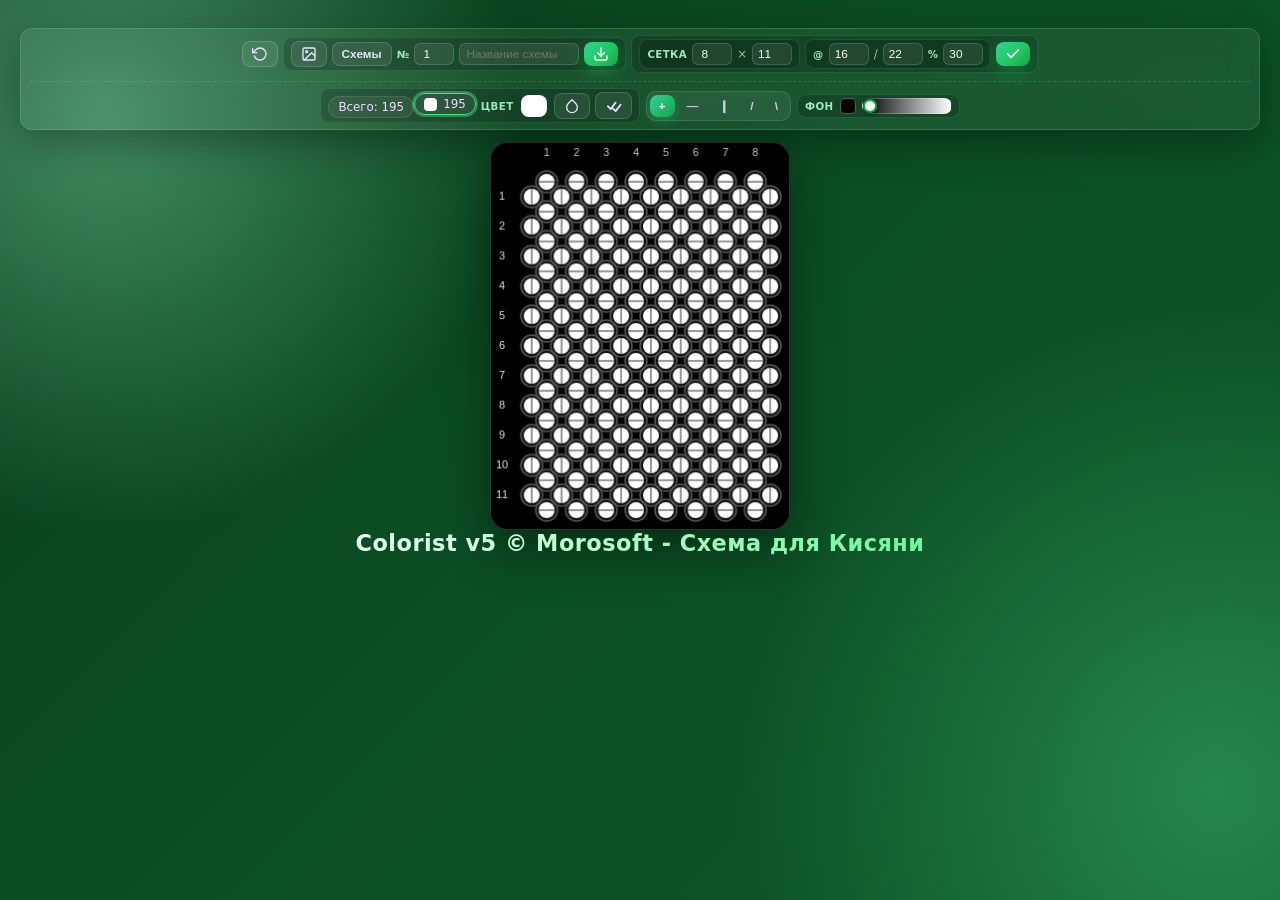
<file: index.html>
<!DOCTYPE html>
<html lang="ru">
<head>
<meta charset="UTF-8">
<meta name="viewport" content="width=device-width, initial-scale=1.0">
<title>Colorist v5</title>
<style>
* { margin: 0; padding: 0; box-sizing: border-box; }
body {
  font-family: 'Segoe UI', system-ui, -apple-system, Arial, sans-serif;
  background: #0a3d1c;
  color: #f2fff6; min-height: 100vh; display: flex; flex-direction: column; align-items: center; padding: 28px 20px;
}
body::before {
  content: '';
  position: fixed; inset: -25%; z-index: -1;
  background:
    radial-gradient(700px at 22% 25%, rgba(150,255,200,0.4), transparent 60%),
    radial-gradient(800px at 80% 75%, rgba(85,225,145,0.35), transparent 60%),
    radial-gradient(600px at 55% 110%, rgba(30,170,95,0.5), transparent 55%),
    linear-gradient(135deg, #082f16 0%, #0b4d23 45%, #0e5a2c 100%);
  animation: bgMove 20s ease-in-out infinite alternate;
}
@keyframes bgMove {
  from { transform: translate(-2%, -2%) rotate(-2deg); }
  to { transform: translate(2%, 2%) rotate(2deg); }
}
h1 {
  margin-bottom: 18px; font-size: 1.4em; font-weight: 700; letter-spacing: .5px;
  background: linear-gradient(90deg, #eafff2, #6ef79c);
  -webkit-background-clip: text; background-clip: text;
  -webkit-text-fill-color: transparent; color: transparent;
}
.controls {
  display: flex; flex-wrap: wrap; gap: 5px; align-items: center; justify-content: center; margin-bottom: 12px;
  background: rgba(255,255,255,0.06);
  backdrop-filter: blur(14px); -webkit-backdrop-filter: blur(14px);
  border: 1px solid rgba(150,255,200,0.18);
  border-radius: 12px; padding: 6px 8px;
  box-shadow: 0 12px 40px rgba(0,0,0,0.35);
}
.grp {
  display: inline-flex; align-items: center; gap: 5px; padding: 3px 7px;
  background: rgba(0,0,0,0.18); border: 1px solid rgba(150,255,200,0.13); border-radius: 9px;
}
.lbl {
  font-size: 0.64em; font-weight: 700; letter-spacing: 0.4px; text-transform: uppercase;
  color: #9fe6bd; white-space: nowrap;
}
.sep { font-size: 0.74em; color: #9db8ad; }
.controls label { font-size: 0.78em; color: #cfc9ef; }
.controls input[type="number"] {
  width: 42px; padding: 3px 2px; border-radius: 6px; font-size: 0.74em;
  border: 1px solid rgba(255,255,255,0.15); background: rgba(255,255,255,0.08); color: #fff; text-align: center;
  outline: none; transition: border-color .2s, box-shadow .2s;
}
.controls input[type="number"]:focus { border-color: #4ade80; box-shadow: 0 0 0 3px rgba(74, 222, 128, 0.25); }
.color-picker-wrap { display: flex; align-items: center; gap: 5px; }
.color-picker-wrap input[type="color"] { width: 30px; height: 26px; border: none; cursor: pointer; background: none; padding: 0; }
.color-picker-wrap input[type="color"]::-webkit-color-swatch-wrapper { padding: 2px; }
.color-picker-wrap input[type="color"]::-webkit-color-swatch { border-radius: 8px; border: 1px solid rgba(255,255,255,0.25); }
.slot-wrap { display: flex; align-items: center; gap: 5px; }
[hidden] { display: none !important; }
.slot-wrap input[type="number"] { width: 40px; }
button {
  padding: 4px 9px; border-radius: 8px; border: none; cursor: pointer; font-size: 0.74em; font-weight: 600;
  display: inline-flex; align-items: center; justify-content: center; gap: 4px;
  color: #fff; background: linear-gradient(135deg, #34d399 0%, #22c55e 60%, #16a34a 100%);
  box-shadow: 0 6px 18px rgba(34, 197, 94, 0.35);
  transition: transform .15s ease, box-shadow .15s ease, filter .15s ease;
}
button:hover { filter: brightness(1.1); transform: translateY(-1px); }
button:active { transform: translateY(0) scale(0.97); }
button.sec {
  background: rgba(255,255,255,0.08); border: 1px solid rgba(255,255,255,0.16);
  box-shadow: none; color: #e8e4ff;
}
button.sec:hover { background: rgba(255,255,255,0.16); }
button svg { pointer-events: none; }
button:disabled { opacity: 0.4; cursor: default; transform: none !important; filter: none !important; box-shadow: none !important; }
button.on {
  background: linear-gradient(135deg, #fbbf24 0%, #f59e0b 100%);
  color: #2a1a00; box-shadow: 0 6px 16px rgba(245,158,11,0.4);
}
button.on:hover { background: linear-gradient(135deg, #fbbf24 0%, #f59e0b 100%); filter: brightness(1.08); }
canvas {
  background: #000;
  border: 1px solid rgba(150,255,200,0.22); border-radius: 18px; cursor: pointer; touch-action: none; max-width: 100%;
  box-shadow: 0 18px 50px rgba(0,0,0,0.45);
}
.stats {
  display: flex; flex-direction: column; gap: 6px;
  flex-basis: 100%; margin-top: 3px; padding-top: 6px;
  border-top: 1px dashed rgba(150,255,200,0.16);
}
.draw-bar {
  display: flex; flex-wrap: wrap; gap: 6px; align-items: center; justify-content: center;
}
.stats-chips {
  display: flex; flex-wrap: wrap; gap: 5px; justify-content: center;
}
.bg-wrap { gap: 6px; }
.bg-wrap .swatch { width: 16px; height: 16px; border-radius: 5px; box-shadow: inset 0 0 0 1px rgba(0,0,0,0.5); }
.bg-wrap input[type="range"] {
  width: 90px; height: 16px; cursor: pointer; accent-color: #4ade80;
  background: linear-gradient(90deg, #000 0%, #fff 100%); border-radius: 8px;
  -webkit-appearance: none; appearance: none; border: 1px solid rgba(255,255,255,0.25);
}
.bg-wrap input[type="range"]::-webkit-slider-thumb {
  -webkit-appearance: none; appearance: none; width: 14px; height: 14px; border-radius: 50%;
  background: #f2fff6; border: 2px solid #16a34a; box-shadow: 0 1px 4px rgba(0,0,0,0.5);
}
.bg-wrap input[type="range"]::-moz-range-thumb {
  width: 14px; height: 14px; border-radius: 50%; background: #f2fff6; border: 2px solid #16a34a;
}
.stat-chip {
  display: inline-flex; align-items: center; gap: 6px;
  background: rgba(255,255,255,0.07); border: 1px solid rgba(255,255,255,0.1);
  backdrop-filter: blur(8px); -webkit-backdrop-filter: blur(8px);
  padding: 3px 9px; border-radius: 13px; font-size: 0.74em; color: #e8e4ff;
}
.stat-chip.clickable { cursor: pointer; transition: transform .12s ease, border-color .12s ease, box-shadow .12s ease; }
.stat-chip.clickable:hover { transform: translateY(-1px); border-color: rgba(150,255,200,0.5); background: rgba(255,255,255,0.13); }
.stat-chip.sel { border-color: #4ade80; box-shadow: 0 0 0 2px rgba(74,222,128,0.45); }
.swatch { display: inline-block; width: 13px; height: 13px; border-radius: 4px; border: 1px solid rgba(255,255,255,0.35); }
.slot-wrap input[type="text"] {
  width: 120px; padding: 3px 6px; border-radius: 6px; font-size: 0.74em;
  border: 1px solid rgba(255,255,255,0.15); background: rgba(255,255,255,0.08); color: #fff;
  outline: none; transition: border-color .2s, box-shadow .2s;
}
.slot-wrap input[type="text"]:focus { border-color: #4ade80; box-shadow: 0 0 0 3px rgba(74, 222, 128, 0.25); }
.slot-wrap select {
  padding: 3px 6px; border-radius: 6px; font-size: 0.74em; max-width: 210px;
  border: 1px solid rgba(255,255,255,0.15); background: rgba(255,255,255,0.08); color: #fff; outline: none;
}
.slot-wrap select[hidden] { display: none; }
.slot-wrap select:focus { border-color: #4ade80; box-shadow: 0 0 0 3px rgba(74, 222, 128, 0.25); }
.slot-wrap select option { background: #0b4d23; color: #fff; }
.slot-wrap select option:disabled { color: #7f9c8b; }
.modes {
  display: inline-flex; gap: 3px; padding: 3px; border-radius: 10px;
  background: rgba(255,255,255,0.06); border: 1px solid rgba(255,255,255,0.12);
}
.mode-btn {
  padding: 4px 9px; font-size: 0.74em; border-radius: 8px;
  background: transparent; color: #cfc9ef; box-shadow: none;
}
.mode-btn:hover { background: rgba(255,255,255,0.14); transform: none; filter: none; }
.mode-btn:active { transform: scale(0.97); }
.mode-btn.active {
  background: linear-gradient(135deg, #34d399 0%, #16a34a 100%);
  color: #fff; box-shadow: 0 4px 12px rgba(34,197,94,0.35);
}
</style>
</head>
<body>
<div class="controls">
  <button id="undoBtn" class="sec" title="Отменить последнее действие (Ctrl+Z)" disabled><svg viewBox="0 0 24 24" width="16" height="16" fill="none" stroke="currentColor" stroke-width="2" stroke-linecap="round" stroke-linejoin="round"><polyline points="1 4 1 10 7 10"/><path d="M3.51 15a9 9 0 1 0 2.13-9.36L1 10"/></svg></button>
  <select id="slotSelect" hidden title="Список слотов с названиями"></select>
  <div class="grp slot-wrap" id="slotWrap">
    <button id="pngBtn" class="sec" title="Скачать схему в PNG"><svg viewBox="0 0 24 24" width="16" height="16" fill="none" stroke="currentColor" stroke-width="2" stroke-linecap="round" stroke-linejoin="round"><rect x="3" y="3" width="18" height="18" rx="2"/><circle cx="8.5" cy="8.5" r="1.5"/><polyline points="21 15 16 10 5 21"/></svg></button>
    <button id="loadBtn" class="sec" title="Загрузить из слота">Схемы</button>
    <span class="lbl">№</span>
    <input type="number" id="slotInput" value="1" min="1" max="999">
    <input type="text" id="nameInput" placeholder="Название схемы" maxlength="40">
    <button id="saveBtn" title="Сохранить в слот"><svg viewBox="0 0 24 24" width="16" height="16" fill="none" stroke="currentColor" stroke-width="2" stroke-linecap="round" stroke-linejoin="round"><path d="M21 15v4a2 2 0 0 1-2 2H5a2 2 0 0 1-2-2v-4"/><polyline points="7 10 12 15 17 10"/><line x1="12" y1="15" x2="12" y2="3"/></svg></button>
  </div>
  <div class="grp slot-wrap">
	  <div class="grp" title="Сетка: столбцов × чётных рядов">
		<span class="lbl">Сетка</span>
		<input type="number" id="widthInput" value="8" min="1" max="50" title="Столбцов в ряду">
		<span class="sep">×</span>
		<input type="number" id="heightInput" value="11" min="1" max="24" title="Чётных (нумерованных) рядов">
	  </div>
	  <div class="grp" title="Внутренний/внешний диаметр бусины и шаг между центрами">
		<span class="lbl">@</span>
		<input type="number" id="innerInput" value="16" min="0" max="80" title="Внутренний диаметр цвета">
		<span class="sep">/</span>
		<input type="number" id="diamInput" value="22" min="4" max="80" title="Внешний диаметр">
		<span class="lbl">%</span>
		<input type="number" id="centresInput" value="30" min="4" max="120" title="Между центрами">
	  </div>
	  <button id="applyBtn" title="Применить"><svg viewBox="0 0 24 24" width="16" height="16" fill="none" stroke="currentColor" stroke-width="2.5" stroke-linecap="round" stroke-linejoin="round"><polyline points="20 6 9 17 4 12"/></svg></button>
  </div>
  <div class="stats" id="stats" title="Клик по цвету — выбрать его для рисования, ПКМ по бусине — взять цвет с бусины">
	<div class="stats-chips">
		<div class="draw-bar">
		  <div class="grp color-picker-wrap">
		    <div id="statsChips"></div>
			<span class="lbl">Цвет</span>
			<input type="color" id="colorPicker" value="#ffffff">
			<button id="dropBtn" class="sec" title="Пипетка: брать цвет с бусины вместо рисования (клавиша C)"><svg viewBox="0 0 24 24" width="16" height="16" fill="none" stroke="currentColor" stroke-width="2" stroke-linecap="round" stroke-linejoin="round"><path d="M12 2.69l5.66 5.66a8 8 0 1 1-11.31 0z"/></svg></button>
			<button id="clearBtn" class="sec" title="Закрасить все"><svg viewBox="0 0 24 24" width="17" height="17" fill="none" stroke="currentColor" stroke-width="2.5" stroke-linecap="round" stroke-linejoin="round"><polyline points="4 13 8 17 15 8"/><polyline points="11 16 15 20 22 11"/></svg></button>
		  </div>
		  <div class="modes" id="modes" title="Что закрашивать одним кликом (альтернатива Shift — в ширину / Alt — в высоту)">
			<button type="button" class="mode-btn active" data-mode="bead">+️</button>
			<button type="button" class="mode-btn" data-mode="row">—</button>
			<button type="button" class="mode-btn" data-mode="col">❙</button>
			<button type="button" class="mode-btn" data-mode="dUp">/</button>
			<button type="button" class="mode-btn" data-mode="dDn">\</button>
		  </div>
		  <div class="grp bg-wrap" title="Цвет подложки: клик по пустому месту холста переключает чёрный/белый, ползунок — оттенок серого">
			<span class="lbl">Фон</span>
			<span class="swatch" id="bgSwatch"></span>
			<input type="range" id="bgSlider" min="0" max="255" value="0" title="Оттенок серого: 0 — чёрный, 255 — белый">
		  </div>
		</div>
	</div>
  </div>
</div>
<canvas id="canvas"></canvas>
<h1>Colorist v5 © Mоrоsоft   - Схема для Кисяни</h1> 
<script>
const canvas = document.getElementById('canvas');
const ctx = canvas.getContext('2d');
const widthInput = document.getElementById('widthInput');
const heightInput = document.getElementById('heightInput');
const diamInput = document.getElementById('diamInput');
const centresInput = document.getElementById('centresInput');
const innerInput = document.getElementById('innerInput');
const colorPicker = document.getElementById('colorPicker');
const slotInput = document.getElementById('slotInput');
const nameInput = document.getElementById('nameInput');
const slotSelect = document.getElementById('slotSelect');
const slotWrap = document.getElementById('slotWrap');
const applyBtn = document.getElementById('applyBtn');
const saveBtn = document.getElementById('saveBtn');
const loadBtn = document.getElementById('loadBtn');
const clearBtn = document.getElementById('clearBtn');
const statsEl = document.getElementById('stats');
const statsChips = document.getElementById('statsChips');
const bgSlider = document.getElementById('bgSlider');
const bgSwatch = document.getElementById('bgSwatch');
const undoBtn = document.getElementById('undoBtn');
const dropBtn = document.getElementById('dropBtn');
const pngBtn = document.getElementById('pngBtn');

let cols = 8, rows = 23;
let beadD = 22;
let centreD = 30;
let innerD = 16;
const MARGIN = 8;
const LABEL_W = 22;
const LABEL_H = 20;
let beadR = 11;
let P = 30;
let V = 15;
let ORIGIN_X = LABEL_W + MARGIN + beadR + P / 2;
let grid = [];
const DEFAULT_COLOR = '#ffffff';
let currentColor = '#ffffff';
let bgColor = '#000000';
let eyedropper = false;
let hover = null;
let draftTimer = null;
const HISTORY_MAX = 20;
const history = [];

function beadCount(r) { return (r % 2 === 1) ? cols + 1 : cols; }
function rowBase(r) { return (r % 2 === 1) ? -P / 2 : 0; }
function beadX(r, i) { return ORIGIN_X + rowBase(r) + i * P; }
function beadY(r) { return LABEL_H + MARGIN + beadR + r * V; }
function recalc() {
  beadR = beadD / 2;
  P = centreD;
  V = centreD / 2;
  ORIGIN_X = LABEL_W + MARGIN + beadR + P / 2;
}

function initGrid() {
  grid = [];
  for (let r = 0; r < rows; r++) {
    grid[r] = [];
    for (let c = 0; c < beadCount(r); c++) {
      grid[r][c] = DEFAULT_COLOR;
    }
  }
}

function slotOrientation(r) {
  return (r % 2 === 0) ? 'horizontal' : 'vertical';
}

function resizeCanvas() {
  const w = LABEL_W + cols * P + 2 * (beadR + MARGIN);
  const h = LABEL_H + (rows - 1) * V + 2 * (beadR + MARGIN);
  const maxW = window.innerWidth - 40;
  const scale = maxW < w ? maxW / w : 1;
  const sw = Math.floor(w * scale);
  const sh = Math.floor(h * scale);
  if (canvas.width !== w || canvas.height !== h ||
      canvas.style.width !== sw + 'px' || canvas.style.height !== sh + 'px') {
    canvas.width = w;
    canvas.height = h;
    canvas.style.width = sw + 'px';
    canvas.style.height = sh + 'px';
    draw();
  }
}

function draw() {
  ctx.fillStyle = bgColor;
  ctx.fillRect(0, 0, canvas.width, canvas.height);
  for (let r = 0; r < rows; r++) {
    const n = beadCount(r);
    const cy = beadY(r);
    for (let c = 0; c < n; c++) {
      const cx = beadX(r, c);
      const color = grid[r][c];
      const orient = slotOrientation(r);
      const innerR = Math.max(0, Math.min(innerD / 2, beadR));

      ctx.beginPath();
      ctx.arc(cx, cy, beadR, 0, Math.PI * 2);
      ctx.fillStyle = 'rgba(255,255,255,0.08)';
      ctx.fill();
      ctx.strokeStyle = '#555';
      ctx.lineWidth = 1.5;
      ctx.stroke();

      if (innerR > 0) {
        ctx.beginPath();
        ctx.arc(cx, cy, innerR, 0, Math.PI * 2);
        ctx.fillStyle = color;
        ctx.fill();
      }

      ctx.beginPath();
      ctx.strokeStyle = '#999';
      ctx.lineWidth = 2;
      if (orient === 'horizontal') {
        ctx.moveTo(cx - beadR + 3, cy);
        ctx.lineTo(cx + beadR - 3, cy);
      } else {
        ctx.moveTo(cx, cy - beadR + 3);
        ctx.lineTo(cx, cy + beadR - 3);
      }
      ctx.stroke();
    }
  }
  drawHighlight();
  drawLabels();
  renderStats();
  scheduleDraftSave();
}

function drawHighlight() {
  if (!hover || hover.r >= rows || hover.c >= beadCount(hover.r)) return;
  const x = beadX(hover.r, hover.c);
  const y = beadY(hover.r);
  ctx.fillStyle = 'rgba(255,255,255,0.06)';
  ctx.fillRect(0, y - beadR, canvas.width, beadR * 2);
  ctx.fillStyle = 'rgba(110,247,156,0.10)';
  ctx.fillRect(x - beadR, 0, beadR * 2, canvas.height);
}

function bgLuminance() {
  const m = /^#([0-9a-f]{2})([0-9a-f]{2})([0-9a-f]{2})$/i.exec(bgColor);
  if (!m) return 0;
  return Math.round(0.299 * parseInt(m[1], 16) + 0.587 * parseInt(m[2], 16) + 0.114 * parseInt(m[3], 16));
}

function labelColors() {
  const dark = bgLuminance() >= 128;
  return dark ? { base: '#14351f', hl: '#000000' } : { base: '#c6f0d2', hl: '#ffffff' };
}

function drawLabels() {
  ctx.font = '11px "Segoe UI", Arial, sans-serif';
  ctx.textAlign = 'center';
  ctx.textBaseline = 'middle';
  const lc = labelColors();
  let hlRow = -1, hlCol = -1;
  if (hover && hover.r < rows) {
    const lr = (hover.r % 2 === 1) ? hover.r : hover.r + 1;
    const lbl = Math.floor(lr / 2) + 1;
    if (lbl <= rowsToInput(rows)) hlRow = lbl;
    if (hover.c + 1 <= cols) hlCol = hover.c + 1;
  }
  for (let r = 1; r < rows; r += 2) {
    const n = Math.floor(r / 2) + 1;
    const hl = n === hlRow;
    ctx.fillStyle = hl ? lc.hl : lc.base;
    ctx.font = hl ? 'bold 12px "Segoe UI", Arial, sans-serif' : '11px "Segoe UI", Arial, sans-serif';
    ctx.fillText(String(n), LABEL_W / 2, beadY(r));
  }
  for (let c = 0; c < cols; c++) {
    const n = c + 1;
    const hl = n === hlCol;
    ctx.fillStyle = hl ? lc.hl : lc.base;
    ctx.font = hl ? 'bold 12px "Segoe UI", Arial, sans-serif' : '11px "Segoe UI", Arial, sans-serif';
    ctx.fillText(String(n), beadX(0, c), LABEL_H / 2);
  }
}

function renderStats() {
  const counts = {};
  let total = 0;
  for (let r = 0; r < rows; r++) {
    for (let c = 0; c < grid[r].length; c++) {
      const color = grid[r][c];
      counts[color] = (counts[color] || 0) + 1;
      total++;
    }
  }
  const sorted = Object.keys(counts).sort((a, b) => counts[b] - counts[a]);
  statsChips.textContent = '';
  const totalSpan = document.createElement('span');
  totalSpan.className = 'stat-chip';
  totalSpan.textContent = 'Всего: ' + total;
  statsChips.appendChild(totalSpan);
  sorted.forEach((color) => {
    const chip = document.createElement('span');
    chip.className = 'stat-chip clickable' + (color === currentColor ? ' sel' : '');
    chip.title = color + ' (' + counts[color] + ') — выбрать этот цвет';
    const sw = document.createElement('span');
    sw.className = 'swatch';
    sw.style.background = color;
    chip.appendChild(sw);
    chip.appendChild(document.createTextNode(String(counts[color])));
    chip.addEventListener('click', () => {
      currentColor = color;
      colorPicker.value = color;
      draw();
    });
    statsChips.appendChild(chip);
  });
}

function getBeadAt(clientX, clientY) {
  const rect = canvas.getBoundingClientRect();
  const scaleX = canvas.width / rect.width;
  const scaleY = canvas.height / rect.height;
  const mx = (clientX - rect.left) * scaleX;
  const my = (clientY - rect.top) * scaleY;
  return beadAtPoint(mx, my);
}

function beadAtPoint(mx, my) {
  for (let r = 0; r < rows; r++) {
    const n = beadCount(r);
    const cy = beadY(r);
    for (let c = 0; c < n; c++) {
      const cx = beadX(r, c);
      const dx = mx - cx, dy = my - cy;
      if (dx * dx + dy * dy <= beadR * beadR) return { r, c };
    }
  }
  return null;
}

function paintDiagonal(b, stepX, stepY) {
  grid[b.r][b.c] = currentColor;
  [1, -1].forEach((dir) => {
    let x = beadX(b.r, b.c) + stepX * dir;
    let y = beadY(b.r) + stepY * dir;
    let nxt = beadAtPoint(x, y);
    while (nxt) {
      grid[nxt.r][nxt.c] = currentColor;
      x += stepX * dir;
      y += stepY * dir;
      nxt = beadAtPoint(x, y);
    }
  });
}

function pickColorAt(b) {
  currentColor = grid[b.r][b.c];
  colorPicker.value = currentColor;
  draw();
}

function pointOnGutter(clientX, clientY) {
  const rect = canvas.getBoundingClientRect();
  const scaleX = canvas.width / rect.width;
  const scaleY = canvas.height / rect.height;
  const mx = (clientX - rect.left) * scaleX;
  const my = (clientY - rect.top) * scaleY;
  const leftEdge = ORIGIN_X - beadR;
  const topEdge = beadY(0) - beadR;
  return mx < LABEL_W || my < LABEL_H || mx < leftEdge || my < topEdge;
}

function paintBead(e, start) {
  e.preventDefault();
  const touch = e.touches ? e.touches[0] : e;
  const b = getBeadAt(touch.clientX, touch.clientY);
  if (!b) {
    if (start && !eyedropper && pointOnGutter(touch.clientX, touch.clientY)) toggleBg();
    return;
  }
  hover = b;
  if (eyedropper || (e.ctrlKey && !e.touches)) { pickColorAt(b); return; }
  if (start) pushUndo();
  let mode = clickMode;
  if (e.shiftKey) mode = 'row';
  else if (e.altKey) mode = 'col';
  if (mode === 'row') {
    for (let c = 0; c < grid[b.r].length; c++) grid[b.r][c] = currentColor;
  } else if (mode === 'col') {
    for (let r = b.r % 2; r < rows; r += 2) {
      if (b.c < grid[r].length) grid[r][b.c] = currentColor;
    }
  } else if (mode === 'dUp') {
    paintDiagonal(b, P / 2, -V);
  } else if (mode === 'dDn') {
    paintDiagonal(b, P / 2, V);
  } else {
    grid[b.r][b.c] = currentColor;
  }
  draw();
}

function cookieName(n) { return 'beads_s' + n; }
function storageKey(n) { return 'beads_slot_' + n; }
const lastSlotKey = 'beads_last';
const draftKey = 'beads_draft';

function snapshot() {
  return {
    cols: cols, rows: rows, diam: beadD, cen: centreD, inner: innerD,
    grid: grid.map((r) => r.slice()), color: currentColor, name: nameInput.value, bg: bgColor
  };
}

function pushUndo() {
  history.push(snapshot());
  if (history.length > HISTORY_MAX) history.shift();
  updateUndoBtn();
}

function undo() {
  const s = history.pop();
  if (!s) return;
  hover = null;
  applyData(s);
  resizeCanvas();
  draw();
  updateUndoBtn();
}

function updateUndoBtn() {
  undoBtn.disabled = history.length === 0;
}

function scheduleDraftSave() {
  clearTimeout(draftTimer);
  draftTimer = setTimeout(saveDraft, 800);
}

function saveDraft() {
  try { localStorage.setItem(draftKey, JSON.stringify(snapshot())); } catch (e) {}
}

function rememberLast(n) {
  try { localStorage.setItem(lastSlotKey, String(n)); } catch (e) {}
  try { document.cookie = lastSlotKey + '=' + n + ';max-age=31536000;path=/'; } catch (e) {}
}

function applyData(data) {
  cols = data.cols;
  rows = data.rows;
  grid = data.grid;
  currentColor = data.color;
  if (typeof data.diam === 'number') { beadD = data.diam; }
  if (typeof data.cen === 'number') { centreD = data.cen; }
  if (typeof data.inner === 'number') { innerD = data.inner; }
  recalc();
  widthInput.value = cols;
  heightInput.value = rowsToInput(rows);
  diamInput.value = beadD;
  centresInput.value = centreD;
  innerInput.value = innerD;
  colorPicker.value = currentColor;
  nameInput.value = data.name || '';
  if (typeof data.bg === 'string') { setBg(data.bg); }
}

function saveSlot(n, name) {
  const data = { cols, rows, diam: beadD, cen: centreD, inner: innerD, grid, color: currentColor, name: name, bg: bgColor };
  const s = JSON.stringify(data);
  let stored = false;
  try { localStorage.setItem(storageKey(n), s); stored = true; } catch (e) {}
  try {
    document.cookie = cookieName(n) + '=' + encodeURIComponent(s) + ';max-age=31536000;path=/';
    const m = document.cookie.match(new RegExp(cookieName(n) + '=([^;]+)'));
    if (m && decodeURIComponent(m[1]) === s) stored = true;
  } catch (e) {}
  return stored;
}

function loadSlot(n) {
  let s = null;
  try { s = localStorage.getItem(storageKey(n)); } catch (e) {}
  if (!s) {
    const m = document.cookie.match(new RegExp(cookieName(n) + '=([^;]+)'));
    if (m) { try { s = decodeURIComponent(m[1]); } catch (e) {} }
  }
  if (!s) return null;
  try {
    return JSON.parse(s);
  } catch (e) { return null; }
}

function listSavedSlots() {
  const nums = {};
  try {
    for (let i = 0; i < localStorage.length; i++) {
      const k = localStorage.key(i);
      const m = k && k.match(/^beads_slot_(\d+)$/);
      if (m) nums[m[1]] = true;
    }
  } catch (e) {}
  const ck = document.cookie ? document.cookie.split(';') : [];
  for (let i = 0; i < ck.length; i++) {
    const m = ck[i].trim().match(/^beads_s(\d+)=/);
    if (m) nums[m[1]] = true;
  }
  const list = [];
  for (const n in nums) {
    if (parseInt(n, 10) > 0 && loadSlot(n)) list.push(parseInt(n, 10));
  }
  list.sort((a, b) => a - b);
  return list;
}

let painting = false;
canvas.addEventListener('mousedown', (e) => {
  if (e.button !== 0) return;
  painting = true;
  paintBead(e, true);
});
canvas.addEventListener('mousemove', (e) => {
  const b = getBeadAt(e.clientX, e.clientY);
  const changed = (b && (!hover || b.r !== hover.r || b.c !== hover.c)) || (!b && hover);
  if (changed) { hover = b; draw(); }
  if (painting) paintBead(e, false);
});
canvas.addEventListener('mouseup', () => painting = false);
canvas.addEventListener('mouseleave', () => {
  painting = false;
  if (hover) { hover = null; draw(); }
});
canvas.addEventListener('contextmenu', (e) => {
  e.preventDefault();
  const b = getBeadAt(e.clientX, e.clientY);
  if (b) pickColorAt(b);
});
canvas.addEventListener('touchstart', (e) => { painting = true; paintBead(e, true); }, { passive: false });
canvas.addEventListener('touchmove', (e) => {
  if (painting) {
    const touch = e.touches[0];
    const b = getBeadAt(touch.clientX, touch.clientY);
    if (b) hover = b;
    paintBead(e, false);
  }
}, { passive: false });
canvas.addEventListener('touchend', () => painting = false);

colorPicker.addEventListener('input', () => { currentColor = colorPicker.value; });

let clickMode = 'bead';
const modeButtons = document.querySelectorAll('.mode-btn');
function setMode(m) {
  clickMode = m;
  modeButtons.forEach((b) => b.classList.toggle('active', b.dataset.mode === m));
}
modeButtons.forEach((btn) => {
  btn.addEventListener('click', () => setMode(btn.dataset.mode));
});

function setEyedropper(on) {
  eyedropper = on;
  dropBtn.classList.toggle('on', on);
  canvas.style.cursor = on ? 'crosshair' : '';
}
dropBtn.addEventListener('click', () => setEyedropper(!eyedropper));

function setBg(color) {
  bgColor = color;
  const m = /^#([0-9a-f]{2})([0-9a-f]{2})([0-9a-f]{2})$/i.exec(color);
  if (m) {
    const lum = Math.round(0.299 * parseInt(m[1], 16) + 0.587 * parseInt(m[2], 16) + 0.114 * parseInt(m[3], 16));
    bgSlider.value = lum;
  }
  bgSwatch.style.background = bgColor;
  draw();
}

function toggleBg() {
  const lum = /^#([0-9a-f]{2})([0-9a-f]{2})([0-9a-f]{2})$/i.exec(bgColor);
  let cur = 0;
  if (lum) cur = Math.round(0.299 * parseInt(lum[1], 16) + 0.587 * parseInt(lum[2], 16) + 0.114 * parseInt(lum[3], 16));
  setBg(cur >= 128 ? '#000000' : '#ffffff');
}

bgSlider.addEventListener('input', () => {
  const v = parseInt(bgSlider.value, 10) || 0;
  const c = v.toString(16).padStart(2, '0');
  setBg('#' + c + c + c);
});

document.addEventListener('keydown', (e) => {
  if (e.repeat) return;
  const tag = e.target ? e.target.tagName : '';
  const inField = tag === 'INPUT' || tag === 'SELECT' || tag === 'TEXTAREA';
  if (e.ctrlKey || e.metaKey) {
    if (e.code === 'KeyZ' && !inField) { e.preventDefault(); undo(); }
    return;
  }
  if (inField) return;
  switch (e.code) {
    case 'Digit1': case 'Numpad1': setMode('bead'); break;
    case 'Digit2': case 'Numpad2': setMode('row'); break;
    case 'Digit3': case 'Numpad3': setMode('col'); break;
    case 'Digit4': case 'Numpad4': setMode('dUp'); break;
    case 'Digit5': case 'Numpad5': setMode('dDn'); break;
    case 'KeyC': setEyedropper(!eyedropper); break;
    case 'KeyS': e.preventDefault(); saveBtn.click(); break;
  }
});

function readInt(el, fallback, min, max) {
  const v = parseInt(el.value, 10);
  const n = isNaN(v) ? fallback : v;
  return Math.max(min, Math.min(max, n));
}

function rowsToInput(r) { return Math.max(1, Math.floor((r - 1) / 2)); }
function inputToRows(n) { return 2 * Math.max(1, n) + 1; }

function gridIsPristine() {
  for (let r = 0; r < grid.length; r++) {
    for (let c = 0; c < grid[r].length; c++) {
      if (grid[r][c] !== DEFAULT_COLOR) return false;
    }
  }
  return true;
}

applyBtn.addEventListener('click', () => {
  const prevCols = cols, prevRows = rows;
  const newCols = readInt(widthInput, cols, 1, 50);
  const newRows = inputToRows(readInt(heightInput, rowsToInput(rows), 1, 24));
  const newBeadD = readInt(diamInput, beadD, 4, 80);
  const newCentreD = Math.max(Math.ceil(newBeadD * Math.SQRT2), readInt(centresInput, centreD, 4, 120));
  const newInnerD = readInt(innerInput, innerD, 0, 80);
  if ((newCols !== prevCols || newRows !== prevRows) && !gridIsPristine() &&
      !confirm('Размеры сетки изменятся — текущая схема будет очищена. Продолжить?')) {
    return;
  }
  pushUndo();
  cols = newCols;
  rows = newRows;
  beadD = newBeadD;
  centreD = newCentreD;
  innerD = newInnerD;
  widthInput.value = cols;
  heightInput.value = rowsToInput(rows);
  diamInput.value = beadD;
  centresInput.value = centreD;
  innerInput.value = innerD;
  if (cols !== prevCols || rows !== prevRows) initGrid();
  recalc();
  resizeCanvas();
  draw();
});

undoBtn.addEventListener('click', undo);

saveBtn.addEventListener('click', () => {
  const n = Math.max(1, parseInt(slotInput.value) || 1);
  slotInput.value = n;
  const name = nameInput.value.trim() || ('Схема ' + n);
  nameInput.value = name;
  if (saveSlot(n, name)) {
    rememberLast(n);
    try { localStorage.removeItem(draftKey); } catch (e) {}
    if (!slotSelect.hidden) populateSlotSelect();
    alert('Схема «' + name + '» сохранена в слот №' + n);
  } else {
    alert('Не удалось сохранить в слот №' + n + ': хранилище недоступно (схема слишком большая для cookie)');
  }
});

function populateSlotSelect() {
  slotSelect.innerHTML = '';
  const opt0 = document.createElement('option');
  opt0.value = '0';
  opt0.textContent = '№0 — Начальная (по умолчанию)';
  slotSelect.appendChild(opt0);
  listSavedSlots().forEach((i) => {
    const d = loadSlot(i);
    const opt = document.createElement('option');
    opt.value = String(i);
    opt.textContent = '№' + i + ' — ' + (d.name || '(без названия)');
    slotSelect.appendChild(opt);
  });
  const cur = parseInt(slotInput.value) || 1;
  slotSelect.value = slotSelect.querySelector('option[value="' + cur + '"]') ? String(cur) : '0';
}

function loadFromSlot(n) {
  if (n === 0) { loadDefaults(); return; }
  const data = loadSlot(n);
  if (!data || !data.grid) { alert('Слот №' + n + ' пуст'); return; }
  pushUndo();
  applyData(data);
  slotInput.value = n;
  rememberLast(n);
  resizeCanvas();
  draw();
  alert('Загружена «' + (data.name || 'Схема ' + n) + '» из слота №' + n);
}

function loadDefaults() {
  pushUndo();
  cols = 8;
  rows = 23;
  beadD = 22;
  centreD = 30;
  innerD = 16;
  currentColor = DEFAULT_COLOR;
  recalc();
  initGrid();
  widthInput.value = cols;
  heightInput.value = rowsToInput(rows);
  diamInput.value = beadD;
  centresInput.value = centreD;
  innerInput.value = innerD;
  colorPicker.value = currentColor;
  nameInput.value = '';
  setBg('#000000');
  slotInput.value = 1;
  resizeCanvas();
  draw();
}

loadBtn.addEventListener('click', () => {
  if (slotSelect.hidden) {
    populateSlotSelect();
    slotWrap.hidden = true;
    slotSelect.hidden = false;
    slotSelect.focus();
  } else {
    slotSelect.hidden = true;
    slotWrap.hidden = false;
  }
});

function closeSlotSelect() {
  if (slotSelect.hidden) return;
  slotSelect.hidden = true;
  slotWrap.hidden = false;
}

slotSelect.addEventListener('change', () => {
  const n = Math.max(0, parseInt(slotSelect.value) || 0);
  closeSlotSelect();
  loadFromSlot(n);
});

slotSelect.addEventListener('blur', closeSlotSelect);

clearBtn.addEventListener('click', () => {
  pushUndo();
  for (let r = 0; r < rows; r++) {
    for (let c = 0; c < grid[r].length; c++) grid[r][c] = currentColor;
  }
  draw();
});

pngBtn.addEventListener('click', () => {
  const a = document.createElement('a');
  a.download = (nameInput.value.trim() || 'schema') + '.png';
  a.href = canvas.toDataURL('image/png');
  a.click();
});

window.addEventListener('resize', resizeCanvas);
window.addEventListener('orientationchange', resizeCanvas);
window.addEventListener('beforeunload', saveDraft);

let startSlot = 1;
try { startSlot = parseInt(localStorage.getItem(lastSlotKey)) || 1; } catch (e) {}
if (!(startSlot >= 1)) startSlot = 1;
const startData = loadSlot(startSlot);
let draftData = null;
try { draftData = JSON.parse(localStorage.getItem(draftKey)); } catch (e) {}

if (draftData && draftData.grid && draftData.cols && draftData.rows && gridIsDirty(draftData)) {
  applyData(draftData);
  nameInput.value = draftData.name || '';
} else if (startData && startData.grid) {
  applyData(startData);
  slotInput.value = startSlot;
} else {
  loadDefaults();
  slotInput.value = 1;
}
resizeCanvas();
setBg(bgColor);

function gridIsDirty(d) {
  for (let r = 0; r < d.grid.length; r++) {
    for (let c = 0; c < d.grid[r].length; c++) {
      if (d.grid[r][c] !== DEFAULT_COLOR) return true;
    }
  }
  return false;
}
</script>
</body>
</html>
</file>
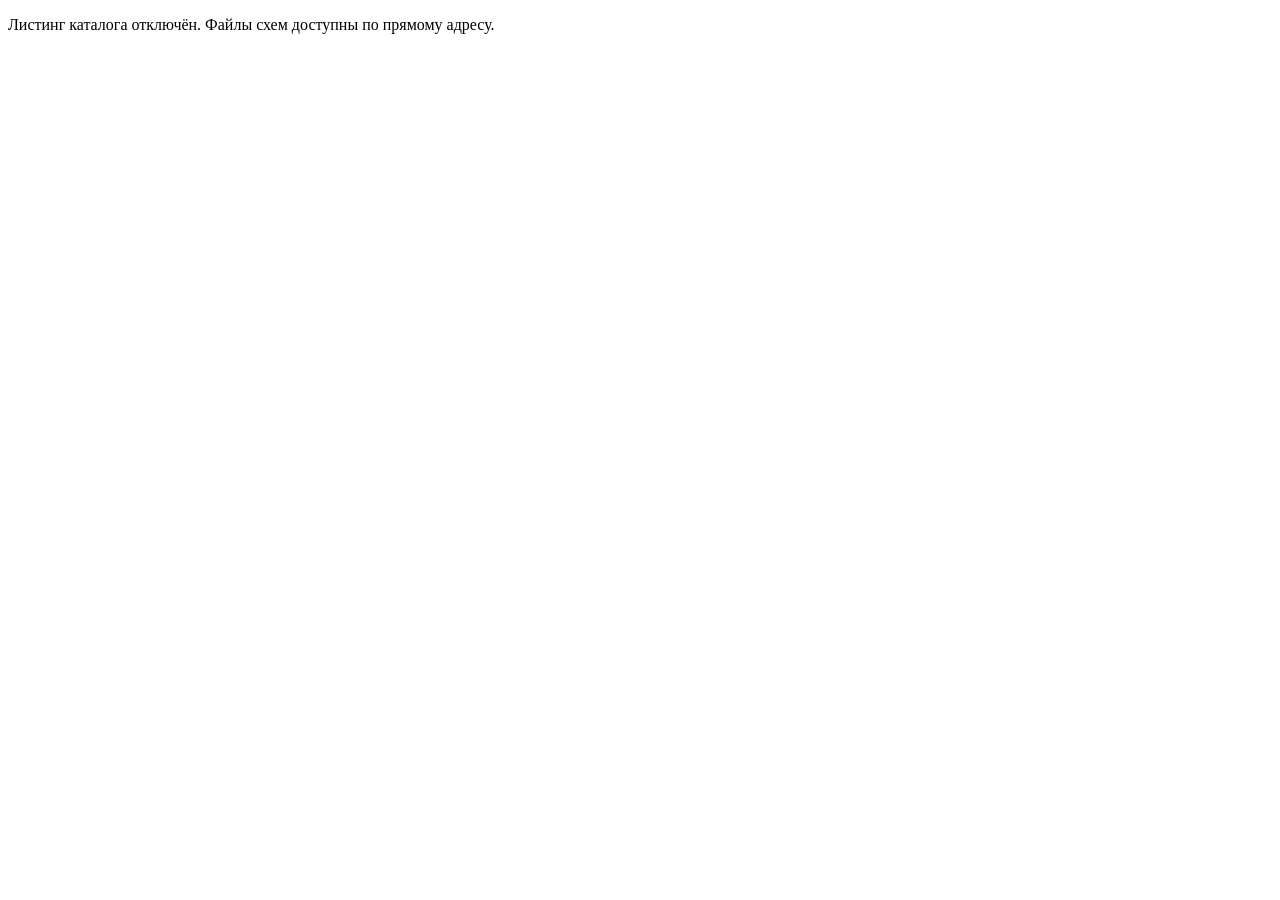
<file: data/index.html>
<!DOCTYPE html>
<!--
    fix: закрыт листинг каталога data/ (nginx autoindex отдавал список всех схем) | 2026-10-05 | Моро
    Прямой доступ к файлам data/*.json НЕ ограничивается — приложение читает их через fetch(),
    а схемы и так доступны любому в локальной сети. Блокируется только оглавление каталога.
-->
<html lang="ru">
<head>
    <meta charset="utf-8">
    <title>optimys/data</title>
    <meta name="robots" content="noindex, nofollow">
</head>
<body>
    <p>Листинг каталога отключён. Файлы схем доступны по прямому адресу.</p>
</body>
</html>
</file>
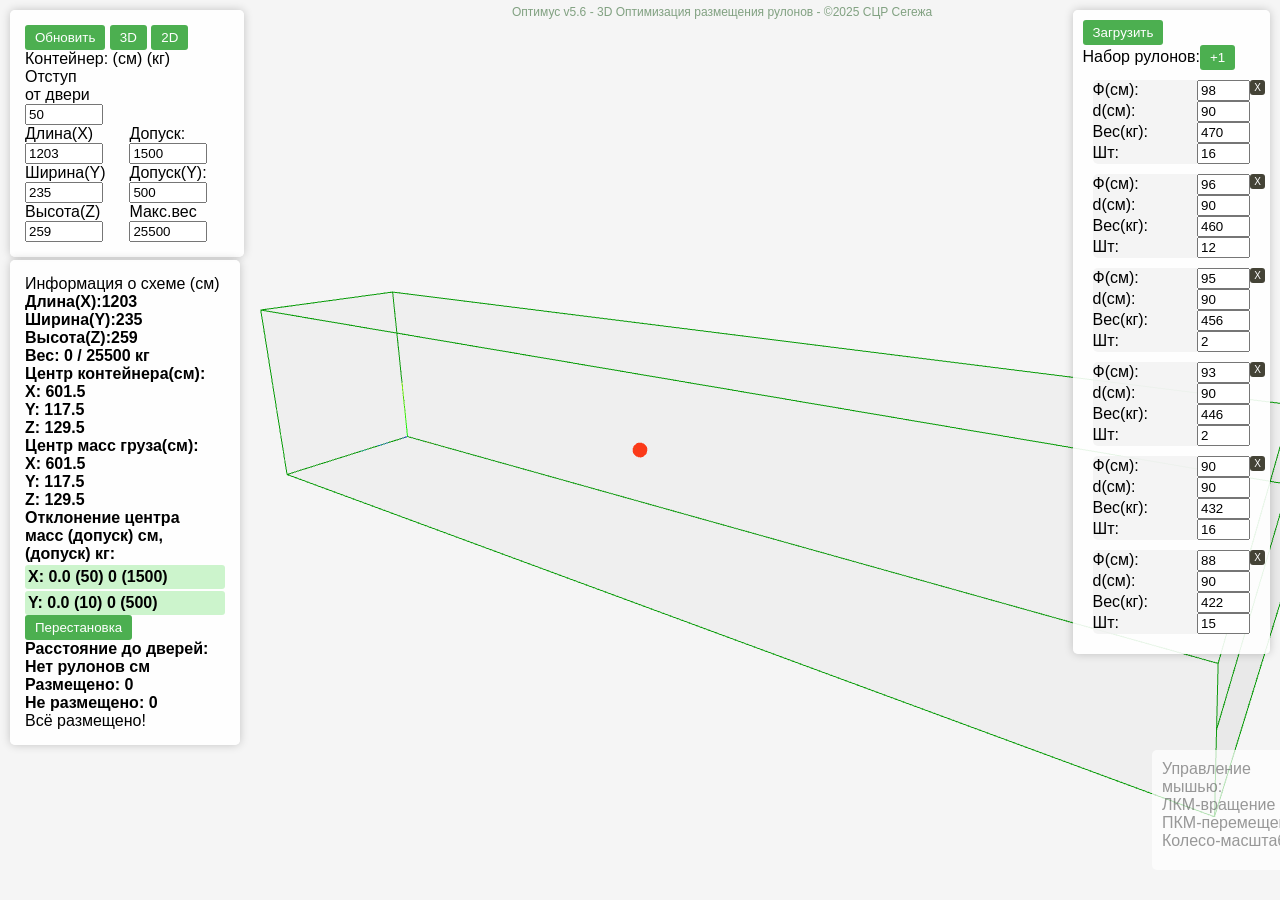
<file: rolls_optimys.html>
<!DOCTYPE html>
<html lang="ru">
<head>
<meta http-equiv="content-type" content="text/html; charset=utf-8">
    <title>Оптимус - 3D Оптимизация размещения рулонов - СЦР Сегежа </title>
    <style>
		#panel2D {
            visibility: hidden;
			position: absolute;
            top: 10px;
            left: 250px;
			right: 200px; 
            
            background: rgba(255,255,255,1);
            padding: 0px; 
			margin: 0px;
            max-width: 100%;
			max-height: 100%;
            overflow-y: auto;
        }
		.print-container { display: flex; flex-wrap: wrap; gap: 0px; margin: 0; padding: 0px; }
		.view-container { padding: 0px; margin: 0px;}
		svg { display: block; margin: 0 auto; background: #FFFFFF; padding: 0px; }
		.container-rect { fill: none; stroke: #999; stroke-width: 1; padding: 0px; }
		.roll-rect { fill: rgba(204,153,51,0.2); stroke: #996633; stroke-width: 1; }
		.roll-circle { fill: rgba(204,153,51,0.4); stroke: #996633; stroke-width: 1; }
		.axis { stroke: #333; stroke-width: 1; stroke-dasharray: 4,4; }
		.axis-label { font-size: 12px; fill: #555; }
		.dim-line { stroke: #777; stroke-width: 1; stroke-dasharray: 4,4; }
		.dim-text { font-size: 12px; fill: #222244; }
		.title { text-align: center; font-size: 20px; margin: 0; color: #2c3e50; }
		.subtitle { text-align: center; font-size: 12px; color: #7f8c8d; margin-bottom: 0px; }

        body { margin: 0; overflow: hidden; font-family: Arial, sans-serif; }
        canvas { display: block; }
        #container-settings {
            position: absolute;
            top: 10px;
            left: 10px;
            background: rgba(255,255,255,0.9);
            padding: 15px;
            border-radius: 5px;
            box-shadow: 0 0 10px rgba(0,0,0,0.2);
            max-width: 230px;
			max-height: 240px;
            overflow-y: auto;
        }
        #info-panel {
            position: absolute;
            top: 260px;
            left: 10px;
            background: rgba(255,255,255,0.9);
            padding: 15px;
            border-radius: 5px;
            box-shadow: 0 0 10px rgba(0,0,0,0.2);
            max-width: 200px;
			max-height: 70%;
            overflow-y: auto;
        }
        .error {
            background: rgba(255,200,200,0.9);
            padding: 1px;
        }
        .metric { font-weight: bold; }
        .deviation { 
            padding: 3px; 
            border-radius: 3px;
            margin-top: 2px;
        }
        .deviation.normal {
            background-color: rgba(0, 200, 0, 0.2);
        }
        .deviation.warning {
            background-color: rgba(255, 165, 0, 0.2);
        }
        .deviation.critical {
            background-color: rgba(255, 0, 0, 0.2);
        }
        #controls {
            position: absolute;
            bottom: 200px;
            left: 10px;
            background: rgba(255,255,255,0.7);
            padding: 10px;
            border-radius: 5px;
        }
        .setting-row {
            margin: 0px;
        }
        .setting-row label {
            display: inline-block;
            width: 100px;
        }
        .setting-row input {
            width: 45px;
        }
		#container-settings .setting-row input {
            width: 70px;
        }
        button {
            padding: 5px 10px;
            background: #4CAF50;
            color: white;
            border: none;
            border-radius: 3px;
            cursor: pointer;
            margin: 0px;
        }
        button:hover {
            background: #45a049;
        }
		.roll-label {
			position: absolute;
			color: #333333;
			background: rgba(255,255,255,0.5);
			//padding: 2px 5px; border-radius: 3px;
			font-size: 12px;
			//white-space: nowrap;
			pointer-events: none;
			transform: translate(-50%, -100%);
		}		
		#rolls-settings {
			position: absolute;
			top: 10px;
			right: 10px;
			background: rgba(255,255,255,0.9);
			padding: 10px;
			border-radius: 5px;
			box-shadow: 0 0 10px rgba(0,0,0,0.2);
			max-width: 180px;
			z-index: 10;
			max-height: 100%;
			overflow-y: auto;
		}
		.roll-set {
			background: rgba(240,240,240,0.7);
			padding: 0px;
			margin: 10px;
			border-radius: 5px;
			position: relative;
		}
		.remove-roll-set {
			position: absolute;
			top: 0px;
			right: -15px;
			background: #444336;
			padding: 2px 4px;
			font-size: 10px;
		}
		.remove-roll-set:hover {
			background: #d32f2f;
		}
		#controls {
			position: absolute;
			top: 90%;
			left: 90%;
			color: rgba(51,51,51,0.5);
			width: 150px;
			height: 100px;
			margin: auto;
		}	
		#copyr {
			position: absolute;
			top: 5px;
			left: 40%;
			font-size: 12px;
			color: rgba(51,105,51,0.6);
			margin: auto;
			height: 20px;
		}	
    </style>
</head>








<body>
    <div id="panel2D">
		<!-- <div class="title">Оптимус - изо.схемы размещения</div> -->
		<div id="views-container"></div>
		<div class="subtitle">СЦР Сегежа</div>
    </div>
    <div id="container-settings">
        <div class="setting-row">
			<button id="update-container">Обновить</button>
			<button id="print-3d">3D</button>
			<button id="print-2d">2D</button>
        </div>
        <span>Контейнер:  (см) (кг)</span>
        <div class="setting-row">
			Отступ <br>
			<label > от двери<br>	 <input name="container-minCMDeviationDoor" id="minCMDeviationDoor" value="50" min="0" step="1" type="number" ></label>
        </div>
        <div class="setting-row">
            <label >Длина(X)	<input name="container-length"	id="length" value="1203"	min="3000"	max="1500"	step="1" type="number"  ></label>
            <label >Допуск:		<input name="container-maxCMDeviationLength"	id="maxCMDeviationLength" value="1500" min="1" step="1" type="number" ></label>
        </div>
        <div class="setting-row">
            <label >Ширина(Y)	<input name="container-width"	id="width"	value="235"		min="100"	max="250"	step="1" type="number" ></label>
            <label >Допуск(Y):	<input name="container-maxCMDeviationWidth"		id="maxCMDeviationWidth" value="500" min="1" step="1" type="number" ></label>
        </div>
        <div class="setting-row">
            <label >Высота(Z)	<input name="container-height"  id="height" value="259"	min="200"	max="300"	step="1" type="number" ></label>
            <label >Макс.вес <input name="container-maxWeight"			id="maxWeight" value="25500" min="1000" step="100" type="number" ></label>
        </div>
    </div>
    <div id="info-panel">
        <span>Информация о схеме (см)</span>
        <div class="metric">Длина(X):<span id="container-length"></span></div>
        <div class="metric">Ширина(Y):<span id="container-width"></span></div>
        <div class="metric">Высота(Z):<span id="container-height"></span></div>
        <div class="metric">Вес: <span id="container-weight"></span></div>
        <div class="metric">Центр контейнера(см): 
            <div>X: <span id="container-center-x"></span></div>
            <div>Y: <span id="container-center-y"></span></div>
            <div>Z: <span id="container-center-z"></span></div>
        </div>
        <div class="metric">Центр масс груза(см): 
            <div>X: <span id="mass-center-x"></span></div>
            <div>Y: <span id="mass-center-y"></span></div>
            <div>Z: <span id="mass-center-z"></span></div>
        </div>
        <div class="metric">Отклонение центра<br>масс (допуск) см, (допуск) кг:
            <div id="deviation-x" class="deviation">X: <span></span> (<span></span>) <span></span> (<span></span>) </div>
            <div id="deviation-y" class="deviation">Y: <span></span> (<span></span>) <span></span> (<span></span>) </div>
			<button id="more-optimize">Перестановка</button>
        </div>
		<div class="metric">Расстояние до дверей: <span id="door-distance"></span> см</div>
        <div class="metric">Размещено: <span id="placed-count"></span></div>
        <div class="metric">Не размещено: <span id="unplaced-count"></span></div>
		<div id="error-panel">
			<div id="error-list"></div>
		</div>
	</div>
	<div id="rolls-settings">
		<button id="generate-rolls">Загрузить</button><br>
		<span>Набор рулонов:</span><button id="add-roll-set">+1</button>
	</div>
    <div id="controls">
        <div>
			Управление мышью:<br/>
			ЛКМ-вращение<br/>
			ПКМ-перемещение<br/>
			Колесо-масштаб<br/>
		</div>
    </div>
    <div id="copyr">
		Оптимус v5.6 - 3D Оптимизация размещения рулонов - &copy;2025 СЦР Сегежа 
    </div>
	<script src="js/three.min.js"></script>
	<script src="js/OrbitControls.min.js"></script>
    <script>


		// Модель 


        class Roll {
            constructor(id, height, diameter, weight) {
                this.id = id;
                this.height = height;
                this.diameter = diameter;
                this.weight = weight;
                this.color = 'rgba(204,153,51,0.5)';// + Math.floor((Math.random()+1) /2 * 0xFFFFFF).toString(16).padStart(6, '0');
                this.x = 0;
                this.y = 0;
                this.z = 0;
				this.s = 0;
				this.dim = 0;
				this.pId = 0;
                this.placementError = null;
            }
        }
        class Container {
            constructor(length, width, height, maxWeight, maxCMDeviationLength, maxCMDeviationWidth, maxKGDeviationLength, maxKGDeviationWidth, minCMDeviationDoor) {
                this.totalLoaded = 0;
                this.length = length;
                this.width = width;
                this.height = height;
				this.centerX = length / 2;
				this.centerY = width / 2;
                this.centerZ = height / 2;
                this.maxWeight = maxWeight;
                this.maxCMDeviationLength = maxCMDeviationLength;
                this.maxCMDeviationWidth = maxCMDeviationWidth;
                this.maxKGDeviationLength = maxKGDeviationLength;
                this.maxKGDeviationWidth = maxKGDeviationWidth;
                this.minCMDeviationDoor = minCMDeviationDoor;
                this.stacks = [];
                this.unplacedRolls = [];
                this.totalWeight = 0;
                this.centerOfMass = { x: this.centerX, y: this.centerY, z: this.centerZ }; // центр массы груза
				this.frontW = 0; // начало
				this.backW = 0; // клнец - вес груза по X 
				this.leftW = 0;  // слева
				this.rightW = 0; // справа - вес груза по Y
                this.centerOfCont = { x: this.centerX, y: this.centerY, z: this.centerZ }; // Геометрически центр
                this.occupiedPositions = [];
                this.currentRow = 0;
                this.currentRowDiameter = 0;
                this.Positions = [];
				this.swaps = [];
            }
            addUnplacedRoll(roll, reason) {
                roll.placementError = reason;
                this.unplacedRolls.push(roll);
            }


			// Прерасчет позиций 
			precalculatePositions(diameter) {
				this.Positions = [];
				const Dv2 = diameter*diameter;
				const R = diameter / 2;
				const W = this.width; // ось Y ширина контейнера
				const L = this.length; // ось X - длинна  контейнера без отступа от двери
				let current_X = R;
				let current_Y = R;
				let rowNumber = 0;
				while (current_X <= L - R - this.minCMDeviationDoor) {
					const isOddRow = rowNumber % 2 === 0; //признак четности
					let start_Y = isOddRow ? W - R : R; // начальная позичия по ширине
					let direction = isOddRow ? -1 : 1;  //направление
					// Оптимизация X позиционирования
					if (rowNumber > 0) {
						// Ищем ближайшие круги в предыдущих 1 ряде мень текущего, но не далее 1 ряда по диаметру
						const prevCircles = this.Positions.filter(p => p.x>current_X - diameter && p.x < current_X); 
						if (prevCircles.length > 0) {
							// Находим минимально возможный X для касания хотя бы одного круга
							let minNew_X = current_X;
							prevCircles.forEach(circle => {
								const dyMax = diameter - 0.001;
								const dx = Math.sqrt(diameter*diameter - Math.min(
									dyMax*dyMax, 
									Math.pow((isOddRow ? (W-R-circle.y) : (circle.y-R)), 2)
								));
								minNew_X = Math.max(minNew_X, circle.x + dx);//console.log(" dx ="+dx +" 1y"+(W-R-circle.y) +" 2y"+(circle.y-R))
							});
							current_X = Math.min(minNew_X, L - R - this.minCMDeviationDoor);//console.log(" +min x="+minNew_X+"  x="+(L - R));
						}
					}
					if (current_X > L - R - this.minCMDeviationDoor) break; // за пределами отступа
					// Формирование ряда
					const rowPositions = [];
					// Собираем круги в текущем ряду
					for (let current_Y = start_Y; current_Y >= R && current_Y <= W - R; current_Y += direction * diameter) {
						rowPositions.push({x: current_X, y: current_Y });
					}
					// Оптимизация: сдвигаем весь ряд для касания соседних кругов
					if (rowNumber > 0 && rowPositions.length > 0) {
						const closestPrev = this.Positions.filter(p => Math.abs(p.x - current_X) > 0.01 && p.x < current_X );
						let minShift = 0;
						// Находим минимальный сдвиг для касания хотя бы одного круга
						closestPrev.forEach(prevPos => {
							rowPositions.forEach(pos => {
								const dx = pos.x - prevPos.x;
								const dy = pos.y - prevPos.y;
								const distance = Math.sqrt(dx*dx + dy*dy);
								if (distance > diameter) {
									const neededShift = Math.sqrt(diameter*diameter - dy*dy) - Math.abs(dx);
									minShift = Math.max(minShift, neededShift);
								}
							});
						});
						if (minShift > 0) {
							shift = isOddRow ? -minShift : minShift;
							rowPositions.forEach(pos => {
								pos.x += shift;		//console.log(" ~"+shift+" x="+pos.x+" minShift="+minShift)
							}
						);
							// Фильтрация выходящих за границы позиций
							for (let i = rowPositions.length-1; i >= 0; i--) {
								if (rowPositions[i].y < R || rowPositions[i].y > W - R) {		//console.log(" -"+minShift+" x="+rowPositions[i].x+" y="+rowPositions[i].y)
									rowPositions.splice(i, 1);
								}
							}
						}
					}
					// Добавление валидных позиций
					rowPositions.forEach(pos => {
						const dxMax = Math.max( pos.x + diameter, L - R - this.minCMDeviationDoor);
						for (let div_x = pos.x; div_x <= dxMax; div_x += 0.01) {
							const isValid = !this.Positions.some(P => { // хотя бы один
								const dx = pos.x - P.x;
								const dy = pos.y - P.y;
								return dx*dx + dy*dy < Dv2;
							});
							if (isValid) {
								for (let s = 1; s <=2; s++) { 
									this.Positions.push({
										id: 0,
										x: pos.x,
										y: pos.y,
										z: 0,
										dim: 1000 * (s-1) + Math.round( Math.abs(pos.y - W/2) + Math.abs(pos.x - L/2 - this.minCMDeviationDoor) ), //+ смещаем ближе к двери на отступ*2 
										s: s, // Слой
										row: rowNumber,
										diameter: diameter,
										used: false
									});
								};		
								console.log(" "+isOddRow+" + x="+parseInt(pos.x)+" y="+parseInt(pos.y)+" direction="+direction)
								break; // найдена позиция прервать смещение по X 
							}
							pos.x = div_x;
						}	
					});
					// Переход к следующему ряду
					
					current_X += 0.01; // Уменьшенный шаг для более плотной упаковки
					rowNumber++;
					console.log("_X "+current_X+ " N"+rowNumber)
				}
				// Сортировка позиций по близости к центру
				// смысл: начиная от центра контейнера равномерно по весу укладываем + смещаем ближе к двери учитывая заданный от нее отстут для компенсации смещения из-за этого центра масс
				this.Positions.sort((a, b) => a.dim - b.dim	);
				let id = 0;
				for ( const position of this.Positions) position.id = ++id; //	console.log(" poz="+position.id);						
			}



			// Проверки размещения в позиции 



			canPlaceStack(position, stack) {
                const d = stack[0].diameter;
                const r = d / 2;
                const q = 1;
				const x = position.x;
				const y = position.y;
				const s = position.s;
                // внутри контейнера:
				if (x - r < 0 || x + r > this.length - this.minCMDeviationDoor) return false; // не в длине
				if (y - r < 0 || y + r > this.width) return false; // не в ширине 
				// в высоте                               
				let currentZ = 0;
                if (s > 0) {
                    for (const pos of this.occupiedPositions) {
                        if ( pos.s < s && pos.x === x && pos.y === y ) {
                            currentZ += pos.height;
                        }
                    }
                }
				if (currentZ + stack[0].height > this.height) return false;// не в высоте                               
return true; // пока без проверки контактов
                let contactPoints = 0;
                if (x - r <= q) contactPoints++;
                if (x + r >= this.length - this.minCMDeviationDoor - q) contactPoints++;
                if (y - r <= q) contactPoints++;
                if (y + r >= this.width - q) contactPoints++;
                for (const pos of this.occupiedPositions) {
                    if (pos.s === s) {
                        const distance = Math.sqrt(Math.pow(x - pos.x, 2) + Math.pow(y - pos.y, 2));
                        const requiredDistance = (d + pos.diameter) / 2;
                        if (Math.abs(distance - requiredDistance) <= q) {
                            contactPoints++;
                            if (contactPoints > 1 ) break;
                            if (d > pos.diameter) {
                            return false;
                        }
                        } else if (distance < requiredDistance - q) {
                            return false;
                        }
                    }
                }
				//if (contactPoints>1) console.log(" .."+contactPoints+" s="+position.s+" x="+position.x+" y="+position.y)
                return contactPoints >= 2;
            }
			// Стек рулонов
            createVerticalStacks(rolls) {
                rolls.sort((a, b) => {
                    if (a.diameter === b.diameter) {
                        return b.weight - a.weight;
                    }
                    return b.diameter - a.diameter;
                });
                const stacks = [];
                let currentStack = [];
                let id = 0;
                for (const roll of rolls) {
					roll.id = ++id;
                    if (currentStack.length > 0) {
                        const bottomRoll = currentStack[0];
                        if (roll.diameter > bottomRoll.diameter || roll.weight > bottomRoll.weight) {
                            stacks.push(currentStack);
                            currentStack = [];
                        }
                    }
                    const currentHeight = currentStack.reduce((sum, r) => sum + r.height, 0);
                    if (currentHeight + roll.height > this.height) {
                        stacks.push(currentStack);
                        currentStack = [];
                    }
                    currentStack.push(roll);
                    if (currentStack.length > 0) {
                        stacks.push(currentStack);
                        currentStack = [];
                    }
                }
                if (currentStack.length > 0) {
                    stacks.push(currentStack);
                }
                return stacks;
            }
            updateStackPositions() {
                this.occupiedPositions = [];
                for (const stack of this.stacks) {
                    const diameter = stack[0].diameter;
                    const weight = stack.reduce((sum, roll) => sum + roll.weight, 0);
                    this.occupiedPositions.push({
                        stack: stack,  // добавляем ссылку на стек
						x: stack[0].x,
                        y: stack[0].y,
                        s: stack[0].s,
                        diameter: diameter,
						height: height,
						weight: weight
                    });
                }
            }
            optimizeBalance0() { 
				const maxIterations = 1000;
                const improvementThreshold = 0;
				this.swaps=[];
                for (let i = 0; i < maxIterations; i++) {
                    const currentDeviation = this.calculateCurrentDeviation();
                    if (	currentDeviation.x < this.maxCMDeviationLength 
						&&	currentDeviation.y < this.maxCMDeviationWidth 
						&&	Math.abs(this.backW  - this.frontW	) < this.maxKGDeviationLength 
						&&	Math.abs(this.rightW - this.leftW	) < this.maxKGDeviationWidth	) { //console.log(" x "+currentDeviation.x+"<"+this.maxCMDeviationLength+ " у "+currentDeviation.y+"<"+this.maxCMDeviationWidth);	
                        break;
                    }
                    let bestSwap = null;
					let bestImprovement = improvementThreshold;
                    for (let j = 0; j < this.stacks.length; j++) {
						if(this.swaps.indexOf(j)==-1)	
						for (let k = j + 1; k < this.stacks.length; k++) {// порядок престановки прямой 
						//for (let k = this.stacks.length-1; k > j + 1; k--) { // обратный порядок      	
							if(this.swaps.indexOf(k)==-1) {
								this.swapStacks(j, k);
								const newDeviation = this.calculateCurrentDeviation();
								const improvement = 
									Math.abs(currentDeviation.x - newDeviation.x) + 
									Math.abs(currentDeviation.y - newDeviation.y) ;
								if (improvement > bestImprovement) {
									bestImprovement = improvement;
									bestSwap = { j, k };
								}
								this.swapStacks(j, k);
							}	
                        }
                    }
                    if (bestImprovement > improvementThreshold && bestSwap !== null) {
                        this.swapStacks(bestSwap.j, bestSwap.k);
						this.swaps.push(bestSwap.j);
						//this.swaps.push(bestSwap.k);
console.log("best "+bestImprovement+"  "+bestSwap.j+' <->'+bestSwap.k );	
                    } else {
                       break;
                    }
                }
            }
			
            optimizeBalance() { 
				const maxIterations = 100;
                const improvementThreshold = 0;
				this.swaps=[];
                for (let i = 0; i < maxIterations; i++) {
                    const currentDeviation = this.calculateCurrentDeviation();
                    if (	currentDeviation.x < this.maxCMDeviationLength 
						&&	currentDeviation.y < this.maxCMDeviationWidth 
						&&	Math.abs(this.backW  - this.frontW	) < this.maxKGDeviationLength 
						&&	Math.abs(this.rightW - this.leftW	) < this.maxKGDeviationWidth	) { //console.log(" x "+currentDeviation.x+"<"+this.maxCMDeviationLength+ " у "+currentDeviation.y+"<"+this.maxCMDeviationWidth);	
                        break;
                    }
                    let bestSwap = null;
					let bestImprovement = improvementThreshold;
                    for (let j = 0; j < this.stacks.length; j++) {
						if(this.swaps.indexOf(j)==-1)	//for (let k = j + 1; k < this.stacks.length; k++) {// порядок престановки прямой 
						for (let k = this.stacks.length-1; k > j + 1; k--) { // обратный порядок      	
							if(this.swaps.indexOf(k)==-1) {
								this.swapStacks(j, k);
								const newDeviation = this.calculateCurrentDeviation();
								const improvement = 
									Math.abs(currentDeviation.x - newDeviation.x) + 
									Math.abs(currentDeviation.y - newDeviation.y) ;
								if (improvement > bestImprovement) {
									bestImprovement = improvement;
									bestSwap = { j, k };
								}
								this.swapStacks(j, k);
							}	
                        }
                    }
                    if (bestImprovement > improvementThreshold && bestSwap !== null) {
                        this.swapStacks(bestSwap.j, bestSwap.k);
						this.swaps.push(bestSwap.j);
						//this.swaps.push(bestSwap.k);
console.log("best "+bestImprovement+"  "+bestSwap.j+' <->'+bestSwap.k );	
                    } else {
                       break;
                    }
                }
            }
			
            updateCenterOfMass() { // пресчет центров масс груза
                let totalWeight = 0;
                let cmX = 0;
                let cmY = 0;
                let cmZ = 0;
				this.leftW = 0;
				this.rightW = 0;
				this.frontW = 0;
				this.backW = 0;
				for (const stack of this.stacks) {
					for (const roll of stack) {
						totalWeight	 += roll.weight;
						cmX += roll.x * roll.weight;
						cmY += roll.y * roll.weight;
						cmZ += roll.z * roll.weight;
						if (roll.y < this.centerY) {
							this.leftW += roll.weight;
						} else {
							this.rightW += roll.weight;
						}
						if (roll.x < this.centerX) {
							this.frontW += roll.weight;
						} else {
							this.backW += roll.weight;
						}
					}
				}
                if (totalWeight > 0) {
                    this.centerOfMass = {
                        x: cmX / totalWeight,
                        y: cmY / totalWeight,
                        z: cmZ / totalWeight
                    };
                }
                this.totalWeight = totalWeight;
            }
			swapStacks2(index1, index2) {
				const stack1 = this.stacks[index1];
				const stack2 = this.stacks[index2];
				// Если один из стеков пуст, то ничего не делаем
				if (!stack1 || !stack2 || stack1.length === 0 || stack2.length === 0) return;
				// Сохраняем позиции
				const pos1 = { x: stack1[0].x, y: stack1[0].y, s: stack1[0].s };
				const pos2 = { x: stack2[0].x, y: stack2[0].y, s: stack2[0].s };
				// Удаляем записи occupiedPositions для этих двух стеков
				this.occupiedPositions = this.occupiedPositions.filter(pos =>
					!(pos.x === pos1.x && pos.y === pos1.y && pos.s === pos1.s) &&
					!(pos.x === pos2.x && pos.y === pos2.y && pos.s === pos2.s)
					);
				// Перемещаем стек1 в позицию стек2
				this.moveStackToPosition(stack1, pos2);
				// Перемещаем стек2 в позицию стек1
				this.moveStackToPosition(stack2, pos1);
				// Добавляем обновленные позиции обратно в occupiedPositions
				this.addPositionForStack(stack1);
				this.addPositionForStack(stack2);
				// Меняем стеки местами в массиве stacks (чтобы порядок соответствовал новым позициям)
				this.stacks[index1] = stack2;
				this.stacks[index2] = stack1;
				this.updateCenterOfMass();
			}
			addPositionForStack2(stack) {
				const diameter = stack[0].diameter;
				const height = stack.reduce((sum, roll) => sum + roll.height, 0);
				const weight = stack.reduce((sum, roll) => sum + roll.weight, 0);
				this.occupiedPositions.push({
					stack: stack,  // добавляем ссылку на стек
					x: stack[0].x,
					y: stack[0].y,
					s: stack[0].s,
					diameter: diameter,
					height: height,
					weight: weight
					});
			}
			moveStackToPosition2(stack, newPosition) {
				// Устанавливаем новые координаты x, y, s для всех рулонов стека
				for (const roll of stack) {
					roll.x = newPosition.x;
					roll.y = newPosition.y;
					roll.s = newPosition.s;
				}
				// Пересчитываем z-координаты для стека
				let currentZ = 0;
				let currentZstack = 0;
				// Если слой больше 0, то нужно учесть рулоны под этим стеком
				if (newPosition.s > 0) {
					for (const pos of this.occupiedPositions) {
						// Ищем позиции, которые находятся под новым слоем и в той же точке (x, y)
						if (pos.x === newPosition.x && pos.y === newPosition.y) {
							if (pos.stack.z !== currentZ + pos.stack.height/2 ) { //console.log(" z="+pos.stack.z +"->"+currentZ +"+"+(pos.stack.height/2));
								// Устанавливаем z для каждого рулона в стеке
								for (const roll of pos.stack) {
									roll.z = currentZ + roll.height / 2;
									currentZ += roll.height;
								}
							}	
							currentZ += pos.height;
							if (pos.s < newPosition.s ) currentZstack += pos.height;
						}
					}
				}
				// Устанавливаем z для каждого рулона в стеке
				for (const roll of stack) {
					roll.z = currentZstack + roll.height / 2;
					currentZstack += roll.height;
				}
				// Если слой больше 0, то нужно учесть рулоны под этим стеком
				if (newPosition.s > 0) {
					for (const pos of this.occupiedPositions) {
						// Ищем позиции, которые находятся под новым слоем и в той же точке (x, y)
						if (pos.x === newPosition.x && pos.y === newPosition.y && pos.s < newPosition.s ) {
							currentZ += pos.height;
						}
					}
				}
			}
			
			swapStacks(index1, index2) {
				const stack1 = this.stacks[index1];
				const stack2 = this.stacks[index2];
				// Сохраняем оригинальные позиции
				const pos1 = { x: stack1[0].x, y: stack1[0].y };
				const pos2 = { x: stack2[0].x, y: stack2[0].y };
				// Перемещаем стек1 в позицию стек2
				this.moveStackToPosition(stack1, pos2);
				// Перемещаем стек2 в позицию стек1
				this.moveStackToPosition(stack2, pos1);

   				// Меняем стеки местами в массиве stacks (чтобы порядок соответствовал новым позициям)
				this.stacks[index1] = stack2;
				this.stacks[index2] = stack1;

				// Обновляем стек в occupiedPositions
				//this.updateStackPositions();
				this.updateCenterOfMass();
			}
						
			moveStackToPosition(stack, target) {
				// Сохраняем оригинальные координаты
				const original = {	x: stack[0].x, y: stack[0].y };
				// Находим занятую позицию для этого стека
				const positionIndex = this.occupiedPositions.findIndex(
					pos => pos.x === original.x && pos.y === original.y && pos.stack === stack
				);
				
				if (positionIndex !== -1) {
					// Перемещаем все рулоны в стеке по X и Y
					for (const roll of stack) {
						roll.x += target.x;
						roll.y += target.y;
					}
					stack[0].x = target.x;
					stack[0].y = target.y;

					// Обновляем позицию в occupiedPositions
					const position = this.occupiedPositions[positionIndex];
					position.x = target.x;
					position.y = target.y;
					
					this.recalculateZForPosition(original);  // Пересчитываем Z для исходной позиции (после удаления	 стека)
					this.recalculateZForPosition(target);    			 // пересчитываем Z-координаты для всей колонки
				}
				
				return true;
			}

			recalculateZForPosition(target) {
				// Находим все стеки в этой позиции (все слои)
				const stacksInPosition = this.occupiedPositions.filter( pos => Math.abs(pos.x - target.x) < 0.01 && Math.abs(pos.y - target.y) < 0.01  );
				// Сортируем стеки по слою (от нижнего к верхнему)
				stacksInPosition.sort((a, b) => a.s - b.s);
				let currentZ = 0;
				// Пересчитываем Z для каждого стека в позиции
				for (const position of stacksInPosition) {
					// Обновляем высоту позиции
					position.height = position.stack.reduce((sum, roll) => sum + roll.height, 0);
					// Устанавливаем новые Z-координаты для рулонов
					for (const roll of position.stack) {

			//console.log("#"+roll.id+" s="+ roll.s+" z="+roll.z +"->"+currentZ +"+"+(roll.height / 2));
						roll.z = currentZ + roll.height / 2;
						currentZ += roll.height;
					}
					// Обновляем общую высоту в позиции
					position.height = currentZ;
				}
			}			
			
			
            calculateCurrentDeviation() {
                return {
                    x: Math.abs(this.centerOfMass.x - this.centerX),
                    y: Math.abs(this.centerOfMass.y - this.centerY)
                };
            }
            addUnplacedRolls(stack, reason) {
                for (const roll of stack) {
                    this.addUnplacedRoll(roll, reason);
                }
            }
			// поиск свободного места
            findFreePosition(stack) {
                for (const position of this.Positions) {
					if (!position.used && this.canPlaceStack(position,stack)) {
                        this.setplaceStack(stack, position);
						position.used = true;
						position.z = stack[0].z;
						return true; 
                    }
                }
				this.addUnplacedRolls(stack, "Нет позиции");
                return null;
            }
            setplaceStack(stack, position) {
                const diameter = stack[0].diameter;
				const weight = stack[0].weight;
                let stackWeight = 0;
                let stackHeight = 0;
                for (let i = 0; i < stack.length; i++) {
                    if (i > 0 && (stack[i].diameter > diameter || stack[i].weight > weight)) {
                        return this.addUnplacedRolls(stack, "Нарушено условие: верхний рулон больше нижнего");
                    }
                    stackWeight += stack[i].weight;
                    stackHeight += stack[i].height;
                }
                if (stackHeight > this.height) {
                    return this.addUnplacedRolls(stack, "Превышена высота контейнера");
                }
                if (this.totalWeight + stackWeight > this.maxWeight) {
                    return this.addUnplacedRolls(stack, "Превышен максимальный вес");
                }
                let currentZ = 0;
                if (position.s > 0) {
                    for (const pos of this.occupiedPositions) {
                        if (pos.x === position.x && pos.y === position.y && pos.s < position.s ) {
                            currentZ += pos.height;
                        }
                    }
                }
                for (const roll of stack) {
                    roll.pId = position.id;
                    roll.x = position.x;
                    roll.y = position.y;
                    roll.z = currentZ + roll.height / 2; // высота меняется
					roll.s = position.s;
					roll.dim = position.dim;
                    currentZ += roll.height;
                }
                this.occupiedPositions.push({
                    stack: stack,  // добавляем ссылку на стек
					x: position.x,
                    y: position.y,
                    s: position.s,
                    diameter: diameter,
                    weight: stackWeight,
                    height: stackHeight
                });
                this.stacks.push(stack);
                this.totalWeight += stackWeight;
                this.updateCenterOfMass();
                return true;
            }
            optimizedPlacement(rolls) {
                const grouped = {};
                for (const roll of rolls) {
                    if (!grouped[roll.diameter]) {
                        grouped[roll.diameter] = [];
                    }
                    grouped[roll.diameter].push(roll);
                }
                const diameters = Object.keys(grouped).sort((a, b) => b - a);
                for (const diameter of diameters) {
                    this.precalculatePositions(parseFloat(diameter));
                    const stacks = this.createVerticalStacks(grouped[diameter]);
                    for (const stack of stacks) {
						this.findFreePosition(stack);
                    }
                }
                this.totalLoaded = this.occupiedPositions.length;
                //this.optimizeBalance();
            }
			calculateDoorDistance() { // Расстояние от рулона до задней стенки (x = length)
				if (this.stacks.length === 0) return Infinity;
				let minDistance = Infinity;
				for (const stack of this.stacks) {
					for (const roll of stack) {
						const distance = this.length - (roll.x + roll.diameter/2);
						if (distance < minDistance) {
							minDistance = distance;
						}
					}
				}
				return minDistance;
			}		
        }




        // Приложение




        let containerData, scene, camera, renderer, controls;
        let rolls = [];

        function init() {
            scene = new THREE.Scene();
            scene.background = new THREE.Color(0xf5f5f5);
            camera = new THREE.PerspectiveCamera(60, window.innerWidth / window.innerHeight, 1, 10000);
            camera.position.set(400, 300, 500);
            renderer = new THREE.WebGLRenderer({ antialias: true });
            renderer.setSize(window.innerWidth, window.innerHeight);
            document.body.appendChild(renderer.domElement);
            controls = new THREE.OrbitControls(camera, renderer.domElement);
            controls.enableDamping = true;
            controls.dampingFactor = 0.05;
            const ambientLight = new THREE.AmbientLight(0x404040);
            scene.add(ambientLight);
            const directionalLight = new THREE.DirectionalLight(0xffffff, 0.8);
            directionalLight.position.set(1, 1, 1);
            scene.add(directionalLight);
            const axesHelper = new THREE.AxesHelper(100);
            axesHelper.position.set(0, 0, 0);
            scene.add(axesHelper);
            // Create sample rolls data
            rolls = createSampleRolls();
            // Initialize with default container settings
            initContainer();
			initRollSettings();
            window.addEventListener('resize', onWindowResize);
            // Add event listener for container update button
            document.getElementById('update-container').addEventListener('click', initContainer);
        }
		function initContainer() {

			// Сброс контролов камеры
			controls.dispose();
			// Получение новых параметров
			const length				= parseFloat(document.getElementById('length').value);
			const width					= parseFloat(document.getElementById('width').value);
			const height				= parseFloat(document.getElementById('height').value);
			const maxWeight				= parseFloat(document.getElementById('maxWeight').value);
			const maxCMDeviationLength	= parseFloat(document.getElementById('maxCMDeviationLength').value);
			const maxCMDeviationWidth	= parseFloat(document.getElementById('maxCMDeviationWidth').value);
			const minCMDeviationDoor	= parseFloat(document.getElementById('minCMDeviationDoor').value);
			// Создание нового контейнера
			const container = new Container(length, width, height, maxWeight, 50, 10, maxCMDeviationLength, maxCMDeviationWidth, minCMDeviationDoor);
			container.optimizedPlacement(rolls);
			containerData = container;
			// Переинициализация контролов
			controls = new THREE.OrbitControls(camera, renderer.domElement);
			controls.enableDamping = true;
			controls.dampingFactor = 0.05;
			// Пересоздание сцены
			generateView();
			// setupScene();
			// updateUI();
			// adjustCamera();
			// animate();			// Принудительный ререндер
		}
        




  //  Отрисовка 3D Схема  




		
		
		function setupScene() {
            // Освещение и оси должны быть пересозданы
			const ambientLight = new THREE.AmbientLight(0x404040);
			scene.add(ambientLight);
			const directionalLight = new THREE.DirectionalLight(0xffffff, 0.8);
			directionalLight.position.set(1, 1, 1);
			scene.add(directionalLight);
			const axesHelper = new THREE.AxesHelper(100);
			axesHelper.position.set(0, 0, 0);
			scene.add(axesHelper);
			// контейнер
            const containerGeometry = new THREE.BoxGeometry(
                containerData.length,
                containerData.height,
                containerData.width
            );
			const containerMaterial = new THREE.MeshPhongMaterial({ 
				color: 0xffffff, // белый цвет лучше работает с прозрачностью
				transparent: true,
				opacity: 0.05, // почти полностью прозрачный
				depthWrite: false,
				side: THREE.DoubleSide, // отображаем обе стороны
				wireframe: false
			});			
            const containerMesh = new THREE.Mesh(containerGeometry, containerMaterial);
            containerMesh.position.set(
                containerData.centerX,
                containerData.centerZ,
                containerData.centerY
            );
            scene.add(containerMesh);
    		// Разделительная линия между половинками дверей
			const doorGroup = new THREE.Group();
			const dividerGeometry = new THREE.BufferGeometry().setFromPoints([
				new THREE.Vector3(containerData.length, 0					, containerData.centerY),
				new THREE.Vector3(containerData.length,	containerData.height, containerData.centerY)
			]);
			const dividerMaterial = new THREE.LineBasicMaterial({ color: 0x009900 });
			const divider = new THREE.Line(dividerGeometry, dividerMaterial);
			doorGroup.add(divider);
			scene.add(doorGroup);			
            // Дисбаланс масс
            const edges = new THREE.EdgesGeometry(containerGeometry);
            const line = new THREE.LineSegments(
                edges,
                new THREE.LineBasicMaterial({ color: 0x009900, linewidth: 1 })
            );
            line.position.copy(containerMesh.position);
            scene.add(line);
            // Рулоны размещенные
            containerData.stacks.forEach(stack => {
                stack.forEach(roll => {
                    const cylinderGeometry = new THREE.CylinderGeometry(
                        roll.diameter/2,
                        roll.diameter/2,
                        roll.height,
                        32
                    );
                    const cylinderMaterial = new THREE.MeshPhongMaterial({ 
                        color: new THREE.Color(roll.color),
                        transparent: true,
                        opacity: 0.5
                    });
                    const cylinder = new THREE.Mesh(cylinderGeometry, cylinderMaterial);
                    cylinder.position.set(
                        roll.x, 
                        roll.z,
                        roll.y
                    );
                    cylinder.userData = roll;
					scene.add(cylinder);
                    // Roll outline
                    //const rollEdges = new THREE.EdgesGeometry(cylinderGeometry);
                    // const rollLine = new THREE.LineSegments(
                        // rollEdges,
                        // new THREE.LineBasicMaterial({ color: 0x999999, linewidth: 0.1 })
                    // );
                    // rollLine.position.copy(cylinder.position);
                    // rollLine.rotation.copy(cylinder.rotation);
					//scene.add(rollLine);
					
					// Создаем текст с параметрами рулона
					const labelText = `${roll.id}: ${roll.height} - ${roll.weight}`;
					//`${roll.id}:${Math.round(roll.x)}/${Math.round(roll.y)}/${Math.round(roll.z)}`; 
					//`${roll.pId}-:${roll.height}/${roll.weight}`; 
					const label = createRollLabel(labelText);
					// Позиционируем над рулоном
					label.position.set(
						roll.x, 
						roll.z+5+roll.height/2, // 10px над цилиндром (roll.s % 2 === 0 ? 1: -1 )
						roll.y
					);
					scene.add(label); // Добавляем текст в сцену
                });
            });
            // Container center (blue)
            const centerGeometry = new THREE.SphereGeometry(6, 16, 16);
            const centerMaterial = new THREE.MeshBasicMaterial({ color: 0x00FF00 });
            const centerMarker = new THREE.Mesh(centerGeometry, centerMaterial);
            centerMarker.position.set(
                containerData.centerX,
                containerData.centerZ,
                containerData.centerY
            );
            scene.add(centerMarker);
            // Center of mass (red)
            const cmGeometry = new THREE.SphereGeometry(9, 16, 16);
            const cmMaterial = new THREE.MeshBasicMaterial({ color: 0xff3311 });
            const cmMarker = new THREE.Mesh(cmGeometry, cmMaterial);
            cmMarker.position.set(
                containerData.centerOfMass.x,
                containerData.centerOfMass.z,
                containerData.centerOfMass.y
            );
            scene.add(cmMarker);
            // Line between centers
            const lineGeometry = new THREE.BufferGeometry().setFromPoints([
                new THREE.Vector3(
                    containerData.centerX,
                    containerData.centerZ,
                    containerData.centerY
                ),
                new THREE.Vector3(
                    containerData.centerOfMass.x,
                    containerData.centerOfMass.z,
                    containerData.centerOfMass.y
                )
            ]);
            const lineMaterial = new THREE.LineBasicMaterial({ color: 0x00FF00, linewidth: 1 });
            const centerLine = new THREE.Line(lineGeometry, lineMaterial);
            scene.add(centerLine);

        }
        function updateUI() {
            // Container parameters
            document.getElementById('container-length').textContent = containerData.length;
            document.getElementById('container-width').textContent = containerData.width;
            document.getElementById('container-height').textContent = containerData.height;
            document.getElementById('container-weight').textContent = 
                `${containerData.totalWeight} / ${containerData.maxWeight} кг`;
            // Container center
            document.getElementById('container-center-x').textContent = (containerData.centerX).toFixed(1);
            document.getElementById('container-center-y').textContent = (containerData.centerY).toFixed(1);
            document.getElementById('container-center-z').textContent = (containerData.centerZ).toFixed(1);
            // Center of mass
            document.getElementById('mass-center-x').textContent = containerData.centerOfMass.x.toFixed(1);
            document.getElementById('mass-center-y').textContent = containerData.centerOfMass.y.toFixed(1);
            document.getElementById('mass-center-z').textContent = containerData.centerOfMass.z.toFixed(1);
            // Deviations
            const deviationX = (containerData.centerOfMass.x - containerData.centerX);
            const deviationY = (containerData.centerOfMass.y - containerData.centerY);
            updateDeviationDisplay('deviation-x', deviationX, containerData.maxCMDeviationLength, containerData.centerX, containerData.backW  - containerData.frontW, containerData.maxKGDeviationLength);
            updateDeviationDisplay('deviation-y', deviationY, containerData.maxCMDeviationWidth , containerData.centerY, containerData.rightW - containerData.leftW , containerData.maxKGDeviationWidth );
            // Rolls count
            const placedCount = containerData.stacks.reduce((sum, stack) => sum + stack.length, 0);
            document.getElementById('placed-count').textContent = placedCount;
            document.getElementById('unplaced-count').textContent = containerData.unplacedRolls.length;
            // Placement errors
            const errorList = document.getElementById('error-list');
            errorList.innerHTML = '';
            if (containerData.unplacedRolls.length === 0) {
                errorList.innerHTML = '<div>Всё размещено!</div>';
            } else {
				errorList.innerHTML = '<div class="error">Не размещено:</div>';
                containerData.unplacedRolls.forEach(roll => {
                    const errorItem = document.createElement('div');
                    errorItem.className = 'error-item';
                    errorItem.innerHTML = `
                        <strong>${roll.id}</strong>: <small>${roll.height}</small> ${roll.placementError}
                    `;
                    errorList.appendChild(errorItem);
                });
            }
			// Расстояние до дверей
			const doorDistance = containerData.calculateDoorDistance();
			document.getElementById('door-distance').textContent = doorDistance === Infinity ? "Нет рулонов" : doorDistance.toFixed(1);			
        }
        function updateDeviationDisplay(elementId, deviation, maxDeviation, maxDeviationBycenter, deviationW, maxKGDeviation) {
            const element = document.getElementById(elementId);
            const deviationPercentW = Math.abs(deviationW / maxKGDeviation) * 100;
            const deviationPercent = Math.abs(deviation / maxDeviation) * 100;
            const spans = element.querySelectorAll('span'); // отклонение от центра
            spans[0].textContent = deviation.toFixed(1); //в см
            spans[1].textContent = maxDeviation; // допуск	
            spans[2].textContent =  deviationW; // вариант по плечу  + " "+ ( maxDeviationBycenter===0 ? 0 : (containerData.totalWeight * deviation / maxDeviationBycenter).toFixed(1)); // в кг
			spans[3].textContent =  maxKGDeviation;
            element.className = 'deviation';
            if (deviationPercent < 90 && deviationPercentW < 90) {
                element.classList.add('normal');
            } else if (deviationPercent <= 100 && deviationPercentW <= 100) {
                element.classList.add('warning');
            } else {
                element.classList.add('critical');
            }
        }
        function adjustCamera() {
            const bbox = new THREE.Box3().setFromObject(scene);
            const center = new THREE.Vector3(
                (bbox.min.x + bbox.max.x) / 2,
                (bbox.min.y + bbox.max.y) / 2,
                (bbox.min.z + bbox.max.z) / 2
            );
            const size = bbox.getSize(new THREE.Vector3());
            const maxDim = Math.max(size.x, size.y, size.z);
            const fov = camera.fov * (Math.PI / 180);
            let distance = maxDim / (2 * Math.tan(fov / 2));
            camera.position.set(
                center.x + distance * 0.5,
                center.y + distance * 0.3,
                center.z + distance * 0.7
            );
            controls.target.copy(center);
            controls.update();
            camera.far = distance * 3;
            camera.updateProjectionMatrix();
        }
        function onWindowResize() {
            camera.aspect = window.innerWidth / window.innerHeight;
            camera.updateProjectionMatrix();
            renderer.setSize(window.innerWidth, window.innerHeight);
        }
		function animate() {
			requestAnimationFrame(animate);
			if (controls) controls.update();
			renderer.render(scene, camera);
		}
		// Подписи рулона
		function createRollLabel(text) {
			const canvas = document.createElement('canvas');
			const context = canvas.getContext('2d');
			const fontSize = 18;
			// Измеряем ширину текста
			context.font = `${fontSize}px Arial`;
			const textWidth = context.measureText(text).width;
			// Устанавливаем размеры canvas
			canvas.width = textWidth + 20;
			canvas.height = fontSize + 10;
			// Рисуем фон
		//    context.fillStyle = 'rgba(200, 200, 200, 0.5)';
		//    context.fillRect(0, 0, canvas.width, canvas.height);
			// Рисуем текст
			context.font = `${fontSize}px Arial`;
			context.fillStyle = '#AA6600';
			context.textAlign = 'center';
			context.textBaseline = 'smol'; //  middle
			context.fillText(text, canvas.width / 2, canvas.height / 2);
			// Создаем текстуру
			const texture = new THREE.CanvasTexture(canvas);
			const material = new THREE.SpriteMaterial({ 
				map: texture,
				transparent: true
			});
			// Создаем спрайт
			const sprite = new THREE.Sprite(material);
			sprite.scale.set(canvas.width * 0.5, canvas.height * 0.5, 1);
			return sprite;
		}
		// Глобальные переменные
		let nextRollId = 1;
		let rollSets = [];
		// Функция для создания рулонов на основе настроек
		function createRollsFromSets() {
			const rolls = [];
			let id = 1;
			rollSets.forEach(set => {
				for (let i = 0; i < set.count; i++) {
					rolls.push(new Roll(id++, set.height, set.diameter, set.weight));
				}
			});
			return rolls;
		}
		// Функция добавления нового набора рулонов
		function addRollSet(height = 88, diameter = 90, weight = 800, count = 1) {
			const rollSetsContainer = document.querySelector('#rolls-settings');
			const rollSetTemplate = `
				<div class="roll-set">
					<div class="setting-row">
						<label>Ф(см):</label>
						<input class="roll-height" min="1" step="1" value="${height}" type="number" >
					</div>
					<div class="setting-row">
						<label>d(см):</label>
						<input  class="roll-diameter" min="1" step="1" value="${diameter}" type="number" >
					</div>
					<div class="setting-row">
						<label>Вес(кг):</label>
						<input  class="roll-weight" min="1" step="1" value="${weight}" type="number" >
					</div>
					<div class="setting-row">
						<label>Шт:</label>
						<input  class="roll-count" min="1" step="1" value="${count}" type="number" >
					</div>
					<button class="remove-roll-set" title="Удалить">X</button>
				</div>
			`;
			const tempDiv = document.createElement('div');
			tempDiv.innerHTML = rollSetTemplate;
			const newSet = tempDiv.firstElementChild;
			// Вставка перед кнопкой "Добавить набор"
			rollSetsContainer.insertAdjacentElement('beforeend', newSet);
			// Обработчик удаления
			newSet.querySelector('.remove-roll-set').addEventListener('click', function() {
				newSet.remove();
			});
		}
		// Загрузка рулонов
		function loadRolls() {
			// Собираем все наборы
			rollSets = [];
			document.querySelectorAll('.roll-set').forEach(setEl => {
				rollSets.push({
					height: parseFloat(setEl.querySelector('.roll-height').value),
					diameter: parseFloat(setEl.querySelector('.roll-diameter').value),
					weight: parseFloat(setEl.querySelector('.roll-weight').value),
					count: parseInt(setEl.querySelector('.roll-count').value)
				});
			});
			// Обновляем рулоны
			rolls = createRollsFromSets();
			// Пересоздаем контейнер
			initContainer();
		}

		// Создание набора рулонов
		function createSampleRolls() {
			return createRollsFromSets();
		}
  
  
  
		//  Отрисовка 2D Схема  
  
		const offset2D = 15;
		
		// Скрипт для отрисовки SVG
		function renderViews() {
			const viewsContainer = document.getElementById('views-container');
			viewsContainer.innerHTML=""; // очистим схем 2D
			// Вид сверху
			const topView = document.createElement('div');
			topView.className = 'print-container';
			const topSvg = createSvgElement('svg', {
				width: containerData.length+offset2D*2,
				height: containerData.width+offset2D*2,
				viewBox: '0 0 '+(containerData.length+offset2D*2)+' '+(containerData.width+offset2D*2)
			});
			drawTopView(topSvg);
			topView.appendChild(topSvg);
			viewsContainer.appendChild(topView);
			
			// Вид с форнта
			const FrontView = document.createElement('div');
			FrontView.className = 'print-container';
			//FrontView.innerHTML = '<h3>Вид сверху</h3>';
			const FrontSvg = createSvgElement('svg', {
				width: containerData.length+offset2D*2,
				height: containerData.height+offset2D*2,
				viewBox: '0 0 '+(containerData.length+offset2D*2)+' '+(containerData.height+offset2D*2)
			});
			drawFrontView(FrontSvg);
			FrontView.appendChild(FrontSvg);
			viewsContainer.appendChild(FrontView);
			
			// Виды с торцов
			const sideViews = document.createElement('div');
			sideViews.className = 'print-container';
			//sideViews.innerHTML = '<h3>Виды с торцов</h3>';
			
			// Вид с торца (двери)
			const doorSvg = createSvgElement('svg', {
				width: containerData.width + offset2D*2,
				height: containerData.height + offset2D*2,
				viewBox: '0 0 '+(containerData.width + offset2D*2)+' '+(containerData.height + offset2D*2)
			});
			drawDoorView(doorSvg);
			sideViews.appendChild(doorSvg);
			
			// Вид с противоположного торца
			const rearSvg = createSvgElement('svg', {
				width: containerData.width + offset2D*2,
				height: containerData.height + offset2D*2,
				viewBox: '0 0 '+(containerData.width + offset2D*2)+' '+(containerData.height + offset2D*2)
			});
			drawRearView(rearSvg);
			sideViews.appendChild(rearSvg);
			
			viewsContainer.appendChild(sideViews);
		}
		
		// Функция для создания SVG-элемента
		function createSvgElement(tag, attrs) {
			const elem = document.createElementNS("http://www.w3.org/2000/svg", tag);
			for (const [key, value] of Object.entries(attrs)) {
				elem.setAttribute(key, value);
			}
			return elem;
		}

		// Текст
		function drawTextSVG(svg, txt ,x, y) {
			const textElem = createSvgElement('text', {	x: x, y: y,class: 'dim-text','text-anchor': 'middle'});
			textElem.textContent = txt;
			svg.appendChild(textElem);
		}
		// Отрисовка вида сверху
		function drawTopView(svg) {
			drawTextSVG(svg, "Вид сверху:", offset2D*10, 0 );
			// Контейнер
			const container = createSvgElement('rect', {
				x: offset2D,
				y: offset2D,
				width: containerData.length,
				height: containerData.width,
				class: 'container-rect'
			});
			svg.appendChild(container);
			
			// Рулоны
			nn=0;
			containerData.stacks.sort((a, b) => a[0].x - b[0].x).forEach(stack => {
				stack.forEach(roll => {
					const circle = createSvgElement('circle', {
						cx: offset2D + roll.x,
						cy: offset2D + roll.y,
						r: roll.diameter / 2,
						class: 'roll-circle'
					});
					svg.appendChild(circle);
					drawTextSVG(svg, ''+ (++nn) + ': '+ +roll.height, offset2D + roll.x, offset2D + roll.y - (roll.s-2)*20 - 10) // +" - "+roll.weight
				});
			});
			
			// Оси и подписи
			drawAxis(svg, offset2D, offset2D, containerData.length, containerData.width, 'X (Длина)', 'Y (Ширина)');
		}
		// Отрисовка вида спереди
		function drawFrontView(svg) {
			drawTextSVG(svg, "Вид спереди:", offset2D*10, 0 );
			// Контейнер
			const container = createSvgElement('rect', {
				x: offset2D,
				y: offset2D,
				width: containerData.length,
				height: containerData.height,
				class: 'container-rect'
			});
			svg.appendChild(container);
			
			// Рулоны
			nn=0;
			containerData.stacks.sort((a, b) => a[0].x - b[0].x).forEach(stack => {
				stack.forEach(roll => {
					const y = offset2D + containerData.height - (roll.z + roll.height / 2)
						, x = offset2D + roll.x - roll.diameter / 2 ;
					// Рулоны представлены прямоугольниками (вид сбоку)
					const rect = createSvgElement('rect', {
						x: x,
						y: y,
						width: roll.diameter,
						height: roll.height,
						class: 'roll-rect'
					});
					svg.appendChild(rect);
					drawTextSVG(svg, ''+ (++nn) + ': '+ roll.height, x+roll.diameter / 2 , y + roll.height / 2 + roll.y/5 - 10 ); // смещение по Y 
				});
			});
			
			// Оси и подписи
			drawAxis(svg, offset2D, offset2D, containerData.length, containerData.height, 'X (Длина)', 'Z (Высота)');
		}
		
		// Отрисовка вида со стороны двери
		function drawDoorView(svg) {
			drawTextSVG(svg, "Вид от двери:", offset2D*10, offset2D );
			// Контейнер
			const container = createSvgElement('rect', {
				x: offset2D,
				y: offset2D,
				width: containerData.width,
				height: containerData.height,
				class: 'container-rect'
			});
			svg.appendChild(container);
			// Рулоны
			nn=0;
			containerData.stacks.sort((a, b) => a[0].x - b[0].x).forEach(stack => {
				stack.forEach(roll => {
					const y = offset2D + containerData.height - (roll.z + roll.height / 2)
						, x = offset2D + (containerData.width - roll.y) - roll.diameter / 2 ;
					// Рулоны представлены прямоугольниками (вид сбоку)
					const rect = createSvgElement('rect', {
						x: x,
						y: y,
						width: roll.diameter,
						height: roll.height,
						class: 'roll-rect'
					});
					svg.appendChild(rect);
					drawTextSVG(svg, ''+ (++nn) + ': '+ roll.height, x+20 , y + roll.height - (containerData.length - roll.x)/10 + 20 ); //  
				});
			});
			
			// Оси и подписи
			drawAxis(svg, offset2D, offset2D, containerData.width, containerData.height, ' Y (Ширина)', 'Z (Высота)');
		}
		
		// Отрисовка вида с противоположного торца
		function drawRearView(svg) {
			drawTextSVG(svg, "Вид с торца:", offset2D*10, offset2D );
			// Контейнер
			const container = createSvgElement('rect', {
				x: offset2D,
				y: offset2D,
				width: containerData.width,
				height: containerData.height,
				class: 'container-rect'
			});
			svg.appendChild(container);
			
			// Рулоны (зеркальное отображение)
			
			const stacksOnX = containerData.stacks
			stacksOnX.sort((a, b) => b[0].x - a[0].x);
			stacksOnX.forEach(stack => {
				stack.forEach(roll => {
					const y = offset2D + containerData.height - (roll.z + roll.height / 2)
						, x = offset2D + roll.y - roll.diameter / 2 ;
					const rect = createSvgElement('rect', {
						x: x,
						y: y,
						width: roll.diameter,
						height: roll.height,
						class: 'roll-rect'
					});
					svg.appendChild(rect);
					drawTextSVG(svg, ''+ roll.height, x + roll.diameter / 2, y + roll.height - (roll.x)/10 + 12); //+ (++nn) + ': '+
				});
			});
			
			// Оси и подписи
			drawAxis(svg, offset2D, offset2D, containerData.width, containerData.height, 'Y (Ширина)', 'Z (Высота)');
		}
		
		// Отрисовка осей и подписей
		function drawAxis(svg, x, y, width, height, xLabel, yLabel) {
			// Ось X
			const xAxis = createSvgElement('line', {
				x1: x,
				y1: y + height,
				x2: x + width,
				y2: y + height,
				class: 'axis'
			});
			svg.appendChild(xAxis);
			
			// Ось Y
			const yAxis = createSvgElement('line', {
				x1: x,
				y1: y,
				x2: x,
				y2: y + height,
				class: 'axis'
			});
			svg.appendChild(yAxis);

			
			// Размерные линии
			drawDimension(svg, x, y + height, x + width, y + height	, 0 , offset2D	, ''+xLabel+' '+width +' см ');
			drawDimension(svg, x + width, y, x + width, y + height	, offset2D, 0, ''+yLabel+' '+height+' см ');
		}
		
		// Отрисовка размерных линий
		function drawDimension(svg, x1, y1, x2, y2, offsetx, offsety, text) {
			// Основная линия
			const line = createSvgElement('line', {
				x1: x1 + offsetx,
				y1: y1 + offsety,
				x2: x2 + offsetx,
				y2: y2 + offsety,
				class: 'dim-line'
			});
			svg.appendChild(line);
			
			// Выноски
			const ext1 = createSvgElement('line', {
				x1: x1,
				y1: y1,
				x2: x1 + offsetx,
				y2: y1 + offsety,
				class: 'dim-line'
			});
			svg.appendChild(ext1);
			
			const ext2 = createSvgElement('line', {
				x1: x2,
				y1: y2,
				x2: x2 + offsetx,
				y2: y2 + offsety,
				class: 'dim-line'
			});
			svg.appendChild(ext2);
			
			// Текст
			const textElem = createSvgElement('text', {
				x: offsetx===0 ? (x1 + x2) / 2 : x1 + offsetx,
				y: offsety===0 ? (y1 + y2) / 2 : y1 + offsety,
				class: 'dim-text',
				'text-anchor': 'middle',
				'transform': offsety===0 ? 'rotate(-90, ' + (x1 + 1.5*offsetx) + ', ' + (y1 + y2 / 2) + ')' : ''
			});
			textElem.textContent = text;
			svg.appendChild(textElem);
		}

		// Функция для создания SVG-элемента
		function createSvgElement(tag, attrs) {
			const elem = document.createElementNS("http://www.w3.org/2000/svg", tag);
			for (const [key, value] of Object.entries(attrs)) {
				elem.setAttribute(key, value);
			}
			return elem;
		}

		// Функция генерации печатных видов
		function generatePrintView() {
			document.getElementById('panel2D').style.visibility='visible';
			renderViews();
		}
		// Загрузка рулонов
		function moreOptimizeBalance() {
			//document.getElementById('more-optimize').removeEventListener('click',moreOptimizeBalance);
			containerData.optimizeBalance();
			generateView();
		}
		// Пересоздание сцены
		function generateView() {
			document.getElementById('panel2D').style.visibility='hidden';
			
			// Корректная очистка сцены
			while(scene.children.length > 0) { 
				const obj = scene.children[0];
				if (obj.geometry) obj.geometry.dispose();
				if (obj.material) obj.material.dispose();
				scene.remove(obj); 
			}
			setupScene();
			updateUI();
			adjustCamera();
			// Принудительный ререндер
			animate();
			//alert("Готово!");
		}

		function offPrintView () {
			document.getElementById('panel2D').style.visibility='hidden';
		}
		// Инициализация настроек рулонов
		function initRollSettings() {
			// Добавляем обработчики
			document.getElementById('add-roll-set').addEventListener('click', function() {
				if (document.querySelector('.roll-set')===null) addRollSet(100, 120, 854, 30);
				else {
					const p = 0.000755; // средняя плотность бумаги рулона
					const h = parseFloat(document.querySelector('.roll-set').querySelector('.roll-height').value);
					const d = parseFloat(document.querySelector('.roll-set').querySelector('.roll-diameter').value);
					const k = parseFloat(document.querySelector('.roll-set').querySelector('.roll-count').value);
					const w = parseInt(3.14*d*d*h*p/4); //parseFloat(document.querySelector('.roll-set').querySelector('.roll-weight').value),
					addRollSet(h,d,w,k);
				}	
			});
			document.getElementById('generate-rolls').addEventListener('click',  loadRolls);
			document.getElementById('more-optimize').addEventListener('click', moreOptimizeBalance);
			document.getElementById('print-3d').addEventListener('click', offPrintView);
			document.getElementById('print-2d').addEventListener('click', generatePrintView);

			// Добавляем начальный набор
			addRollSet(98, 90, 470, 16);
			addRollSet(96, 90, 460, 12);
			addRollSet(95, 90, 456, 2);
			addRollSet(93, 90, 446, 2);
			addRollSet(90, 90, 432, 16);
			addRollSet(88, 90, 422, 15);
			//loadRolls();
		}

		init();
    </script>
</body>
</html>
</file>
